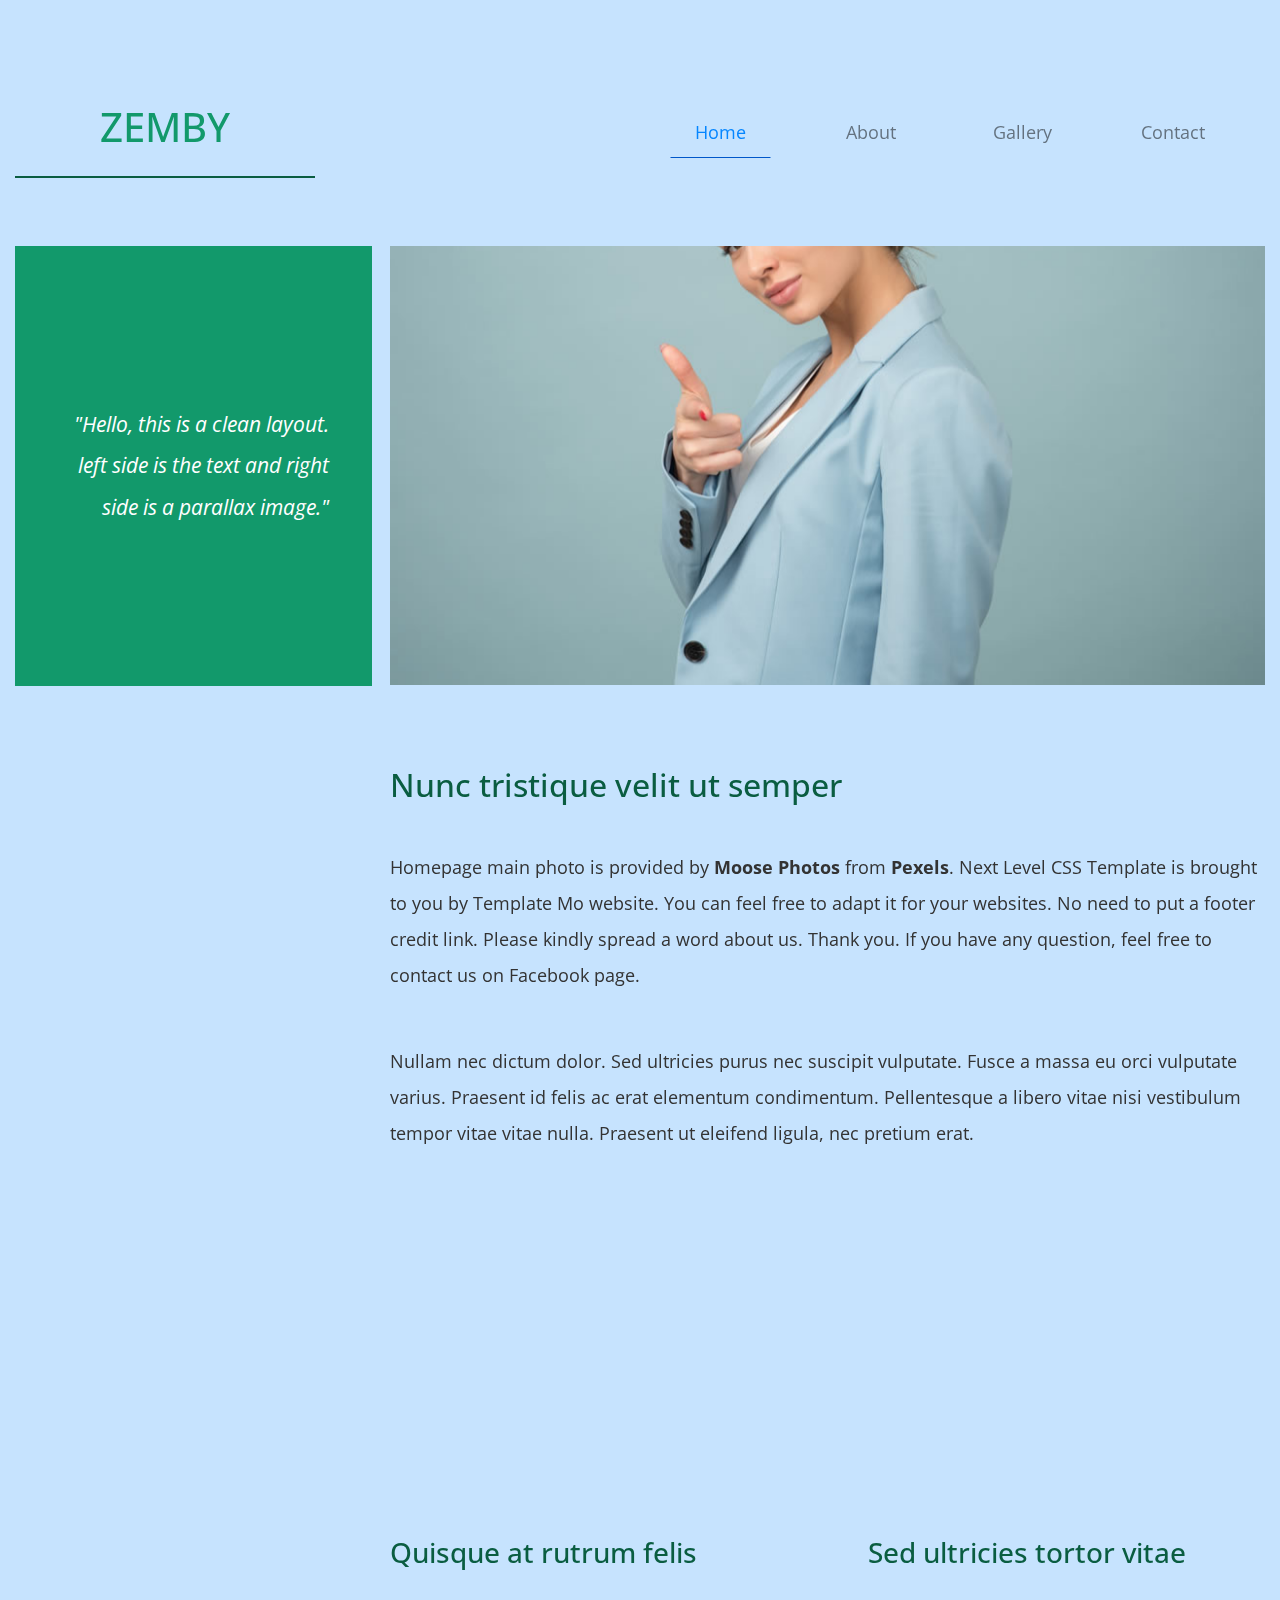
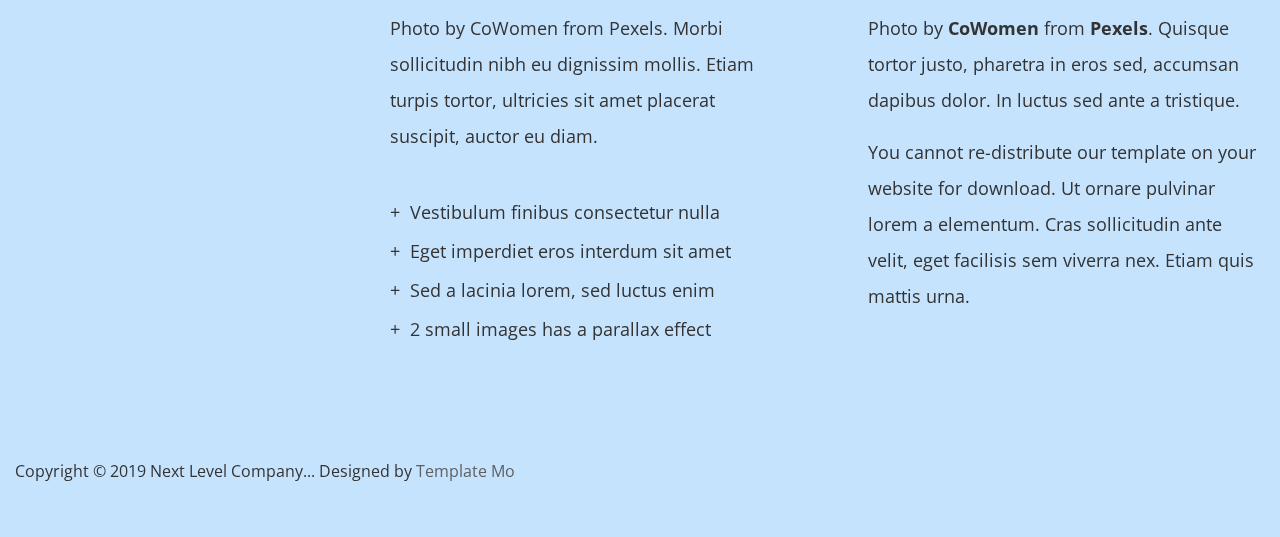
<file: index.html>
<!DOCTYPE html>
<html lang="en">
  <head>
    <meta charset="UTF-8" />
    <meta name="viewport" content="width=device-width, initial-scale=1.0" />
    <meta http-equiv="X-UA-Compatible" content="ie=edge" />
    <title>Next Level HTML CSS Template</title>
<!--
Next Level CSS Template
https://templatemo.com/tm-532-next-level
-->
    <link rel="stylesheet"  href="https://fonts.googleapis.com/css?family=Open+Sans:400,600" />
    <link rel="stylesheet" href="css/all.min.css" />
    <link rel="stylesheet" href="css/bootstrap.min.css" />
    <link rel="stylesheet" href="css/templatemo-style.css" />
    <link rel="stylesheet" href="css/mojecolory.css" />
  </head>
  <body>
    <div class="container-fluid">
      <div class="row tm-brand-row">
        <div class="col-lg-4 col-10">
          <div class="tm-brand-container">
            <div class="tm-brand-texts">
              <h1 class="text-uppercase tm-brand-name">zemby</h1>
            </div>
          </div>
        </div>
        <div class="col-lg-8 col-2 tm-nav-col">
          <div class="tm-nav">
            <nav class="navbar navbar-expand-lg navbar-light tm-navbar">
              <button
                class="navbar-toggler"
                type="button"
                data-toggle="collapse"
                data-target="#navbarNav"
                aria-controls="navbarNav"
                aria-expanded="false"
                aria-label="Toggle navigation">
                <span class="navbar-toggler-icon"></span>
              </button>
              <div class="collapse navbar-collapse" id="navbarNav">
                <ul class="navbar-nav ml-auto mr-0">
                  <li class="nav-item active">
                    <div class="tm-nav-link-highlight"></div>
                    <a class="nav-link" href="#"
                      >Home <span class="sr-only">(current)</span></a
                    >
                  </li>
                  <li class="nav-item">
                    <div class="tm-nav-link-highlight"></div>
                    <a class="nav-link" href="about.html">About</a>
                  </li>
                  <li class="nav-item">
                    <div class="tm-nav-link-highlight"></div>
                    <a class="nav-link" href="gallery.html">Gallery</a>
                  </li>
                  <li class="nav-item">
                    <div class="tm-nav-link-highlight"></div>
                    <a class="nav-link" href="contact.html">Contact</a>
                  </li>
                </ul>
              </div>
            </nav>
          </div>
        </div>
      </div>

      <div class="row tm-welcome-row">
        <div class="col-12 tm-page-cols-container">
          <div class="tm-page-col-left tm-welcome-box tm-bg-primary">
            <p class="tm-welcome-text">
              <em>"Hello, this is a clean layout. left side is the text and right
                side is a parallax image."</em>
            </p>
          </div>
          <div class="tm-page-col-right">
            <div
              class="tm-welcome-parallax"
              data-parallax="scroll"
              data-image-src="img/blue-contem-girl.jpg"
            ></div>
          </div>
        </div>
      </div>

      <section class="row tm-pt-4 tm-pb-6">
        <div class="col-12 tm-page-cols-container">
          <div class="tm-page-col-right">
            <h2 class="tm-text-secondary tm-mb-5">
              Nunc tristique velit ut semper
            </h2>
            <p class="tm-mb-6">
              Homepage main photo is provided by <strong>Moose Photos</strong> from <strong>Pexels</strong>. Next Level CSS Template is brought to you by Template Mo website. You can feel free to adapt it for your websites. No need to put a footer credit link. Please kindly spread a word about us. Thank you. If you have any question, feel free to contact us on Facebook page.
              
            </p>
            <p class="mb-0">
           	  Nullam nec dictum dolor. Sed ultricies purus nec suscipit vulputate. Fusce a massa eu orci
              vulputate varius. Praesent id felis ac erat elementum condimentum. Pellentesque a
              libero vitae nisi vestibulum tempor vitae vitae nulla. Praesent ut
              eleifend ligula, nec pretium erat.
            </p>
          </div>
        </div>
      </section>

      <div class="tm-page-col-right">
        <div class="row tm-pt-7 tm-pb-6">
          <div class="col-md-6 tm-home-section-2-left">
            <div
              class="img-fluid tm-mb-4 tm-small-parallax"
              data-parallax="scroll"
              data-image-src="img/image-1.jpg"></div>
            <div>
              <h3 class="tm-text-secondary tm-mb-4">
                Quisque at rutrum felis
              </h3>
              <p class="tm-mb-5">
                Photo by CoWomen from Pexels. Morbi sollicitudin nibh eu
                dignissim mollis. Etiam turpis tortor, ultricies sit amet
                placerat suscipit, auctor eu diam.
              </p>
              <ul class="tm-list-plus">
                <li>Vestibulum finibus consectetur nulla</li>
                <li>Eget imperdiet eros interdum sit amet</li>
                <li>Sed a lacinia lorem, sed luctus enim</li>
                <li>2 small images has a parallax effect</li>
              </ul>
            </div>
          </div>
          <div class="col-md-6 tm-home-section-2-right">
            <div
              class="img-fluid tm-mb-4 tm-small-parallax"
              data-parallax="scroll"
              data-image-src="img/image-2.jpg"></div>
            <div>
              <h3 class="tm-text-secondary tm-mb-4">
                Sed ultricies tortor vitae
              </h3>
              <p class="tm-section-2-text">
                Photo by <strong>CoWomen</strong> from <strong>Pexels</strong>. Quisque tortor justo, pharetra in
                eros sed, accumsan dapibus dolor. In luctus sed ante a
                tristique.
              </p>
              <p>
                You cannot re-distribute our template on your website for download. Ut ornare pulvinar lorem a elementum. Cras sollicitudin ante velit, eget facilisis sem viverra nex. Etiam quis mattis urna.
              </p>
            </div>
          </div>
        </div>
      </div>
      <!-- row -->

     
      <!-- Page footer -->
      <footer class="row tm-page-footer">
        <p class="col-12 tm-copyright-text mb-0">
          Copyright &copy; 2019 Next Level Company... Designed by
          <a href="https://fb.com/templatemo" rel="nofollow" class="tm-copyright-link">Template Mo</a>
        </p>
      </footer>
    </div>

    <script src="js/jquery.min.js"></script>
    <script src="js/parallax.min.js"></script>
    <script src="js/bootstrap.min.js"></script>
  </body>
</html>
</file>
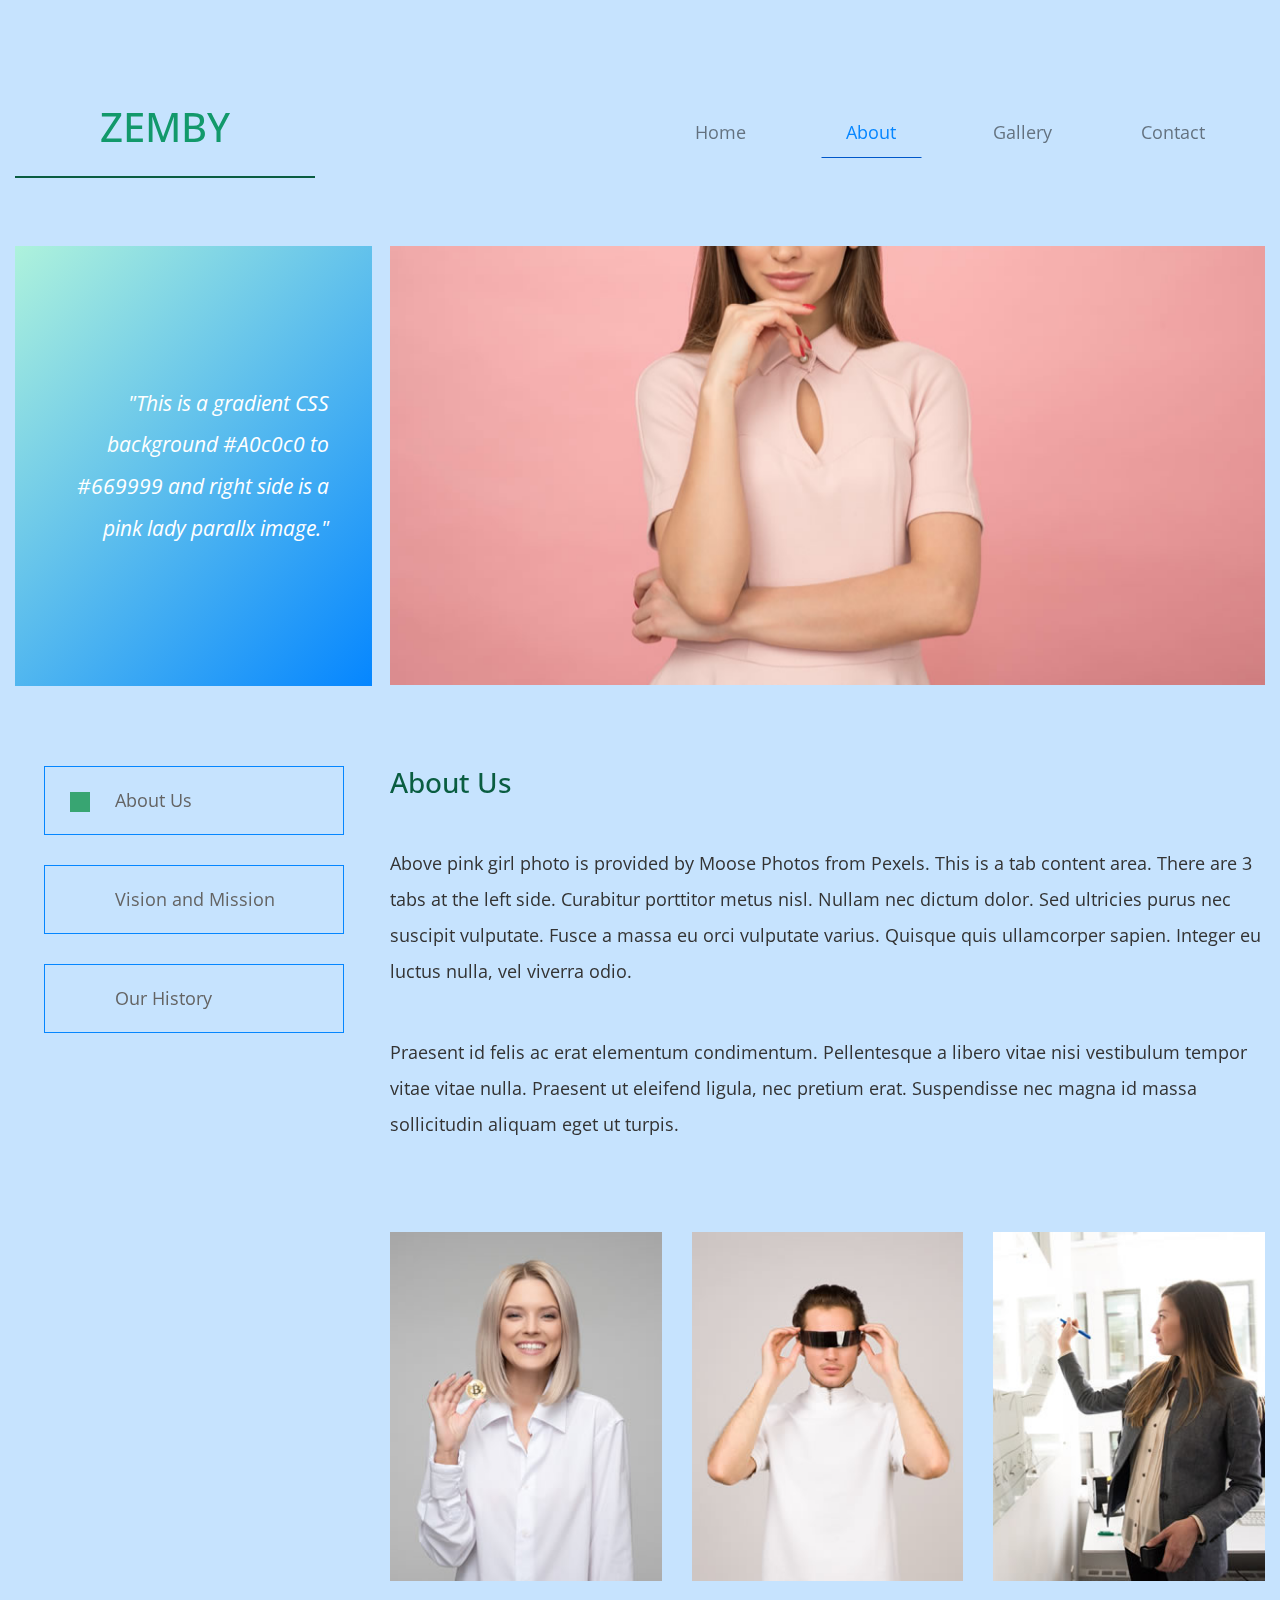
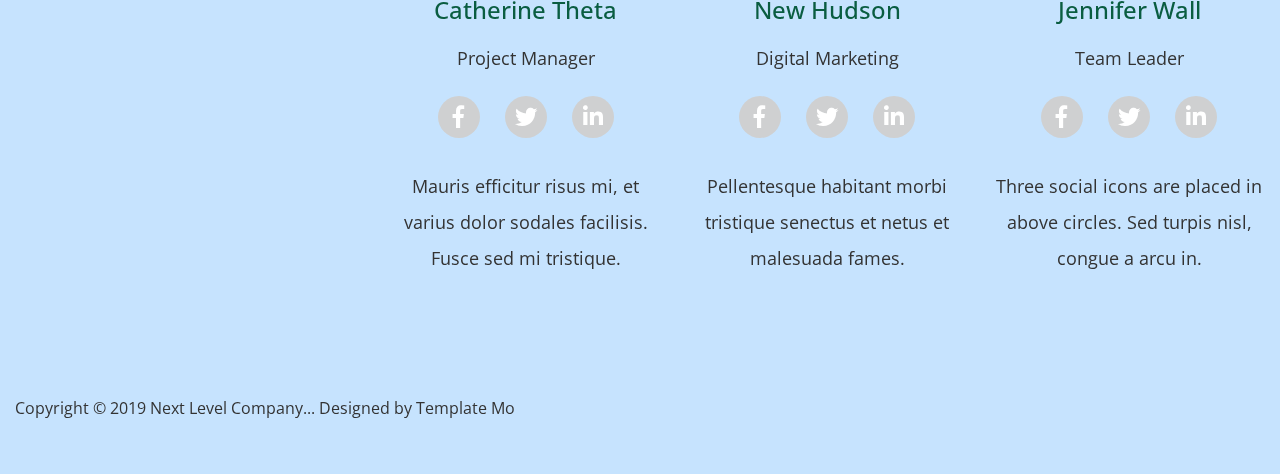
<file: about.html>
<!DOCTYPE html>
<html lang="en">
  <head>
    <meta charset="UTF-8" />
    <meta name="viewport" content="width=device-width, initial-scale=1.0" />
    <meta http-equiv="X-UA-Compatible" content="ie=edge" />
    <title>Next Level - About Page</title>
<!--
Next Level CSS Template
https://templatemo.com/tm-532-next-level
-->
    <link rel="stylesheet" href="https://fonts.googleapis.com/css?family=Open+Sans:400,600" />
    <link rel="stylesheet" href="css/all.min.css" />
    <link rel="stylesheet" href="css/bootstrap.min.css" />
    <link rel="stylesheet" href="css/templatemo-style.css" />
    <link rel="stylesheet" href="css/mojecolory.css" />
  </head>
  <body>
    <div class="container-fluid">
      <div class="row tm-brand-row">
        <div class="col-lg-4 col-10">
          <div class="tm-brand-container">
            <div class="tm-brand-texts">
              <h1 class="text-uppercase tm-brand-name">zemby</h1>
            </div>
          </div>
        </div>
        <div class="col-lg-8 col-2 tm-nav-col">
          <div class="tm-nav">
            <nav class="navbar navbar-expand-lg navbar-light tm-navbar">
              <button
                class="navbar-toggler"
                type="button"
                data-toggle="collapse"
                data-target="#navbarNav"
                aria-controls="navbarNav"
                aria-expanded="false"
                aria-label="Toggle navigation">
                <span class="navbar-toggler-icon"></span>
              </button>
              <div class="collapse navbar-collapse" id="navbarNav">
                <ul class="navbar-nav ml-auto mr-0">
                  <li class="nav-item">
                    <div class="tm-nav-link-highlight"></div>
                    <a class="nav-link" href="index.html">Home</a>
                  </li>
                  <li class="nav-item active">
                    <div class="tm-nav-link-highlight"></div>
                    <a class="nav-link" href="about.html">
                      About <span class="sr-only">(current)</span></a
                    >
                  </li>
                  <li class="nav-item">
                    <div class="tm-nav-link-highlight"></div>
                    <a class="nav-link" href="gallery.html">Gallery</a>
                  </li>
                  <li class="nav-item">
                    <div class="tm-nav-link-highlight"></div>
                    <a class="nav-link" href="contact.html">Contact</a>
                  </li>
                </ul>
              </div>
            </nav>
          </div>
        </div>
      </div>

      <div class="row tm-welcome-row">
        <div class="col-12 tm-page-cols-container">
          <div class="tm-page-col-left tm-welcome-box tm-bg-gradient">
            <p class="tm-welcome-text">
              <em
                >"This is a gradient CSS background #A0c0c0 to #669999 and right
                side is a pink lady parallx image."</em
              >
            </p>
          </div>
          <div class="tm-page-col-right">
            <div
              class="tm-welcome-parallax"
              data-parallax="scroll"
              data-image-src="img/pink-contem-girl.jpg"
            ></div>
          </div>
        </div>
      </div>

      <section class="row tm-pt-4 tm-pb-6">
        <div class="col-12 tm-tabs-container tm-page-cols-container">
          <div class="tm-page-col-left tm-tab-links">
            <ul class="tabs clearfix" data-tabgroup="first-tab-group">
              <li>
                <a href="#tab1" class="active">
                  <div class="tm-tab-icon"></div>
                  About Us
                </a>
              </li>
              <li>
                <a href="#tab2" class="">
                  <div class="tm-tab-icon"></div>
                  Vision and Mission
                </a>
              </li>
              <li>
                <a href="#tab3" class="">
                  <div class="tm-tab-icon"></div>
                  Our History
                </a>
              </li>
            </ul>
          </div>
          <div class="tm-page-col-right tm-tab-contents">
            <div id="first-tab-group" class="tabgroup">
              <div id="tab1">
                <div class="text-content">
                  <h3 class="tm-text-secondary tm-mb-5">
                    About Us
                  </h3>
                  <p class="tm-mb-5">
                    Above pink girl photo is provided by Moose Photos from
                    Pexels. This is a tab content area. There are 3 tabs at the
                    left side. Curabitur porttitor metus nisl. Nullam nec dictum
                    dolor. Sed ultricies purus nec suscipit vulputate. Fusce a
                    massa eu orci vulputate varius. Quisque quis ullamcorper
                    sapien. Integer eu luctus nulla, vel viverra odio.
                  </p>
                  <p class="tm-mb-5">
                    Praesent id felis ac erat elementum condimentum.
                    Pellentesque a libero vitae nisi vestibulum tempor vitae
                    vitae nulla. Praesent ut eleifend ligula, nec pretium erat.
                    Suspendisse nec magna id massa sollicitudin aliquam eget ut
                    turpis.
                  </p>
                </div>
                <div class="row tm-pt-5">
                  <div class="col-md-4 text-center">
                    <div class="tm-about-person mx-auto">
                      <img
                        src="img/bitcoin-girl.jpg"
                        alt="Image"
                        class="img-fluid tm-mb-1"
                      />
                      <h4 class="tm-text-secondary tm-mb-1">
                        Catherine Theta
                      </h4>
                      <p class="tm-mb-2">Project Manager</p>
                      <div class="tm-mb-3">
                        <a
                          href="https://facebook.com"
                          class="tm-about-social-link"
                        >
                          <i class="fab fa-facebook-f tm-about-social-icon"></i>
                        </a>
                        <a
                          href="https://twitter.com"
                          class="tm-about-social-link"
                        >
                          <i class="fab fa-twitter tm-about-social-icon"></i>
                        </a>
                        <a
                          href="https://linkedin.com"
                          class="tm-about-social-link"
                        >
                          <i
                            class="fab fa-linkedin-in tm-about-social-icon"
                          ></i>
                        </a>
                      </div>

                      <p>
                        Mauris efficitur risus mi, et varius dolor sodales
                        facilisis. Fusce sed mi tristique.
                      </p>
                    </div>
                  </div>

                  <div class="col-md-4 text-center">
                    <div class="tm-about-person mx-auto">
                      <img
                        src="img/ar-guy.jpg"
                        alt="Image"
                        class="img-fluid tm-mb-1"
                      />
                      <h4 class="tm-text-secondary tm-mb-1">New Hudson</h4>
                      <p class="tm-mb-2">Digital Marketing</p>
                      <div class="tm-mb-3">
                        <a
                          href="https://facebook.com"
                          class="tm-about-social-link"
                        >
                          <i class="fab fa-facebook-f tm-about-social-icon"></i>
                        </a>
                        <a
                          href="https://twitter.com"
                          class="tm-about-social-link"
                        >
                          <i class="fab fa-twitter tm-about-social-icon"></i>
                        </a>
                        <a
                          href="https://linkedin.com"
                          class="tm-about-social-link"
                        >
                          <i
                            class="fab fa-linkedin-in tm-about-social-icon"
                          ></i>
                        </a>
                      </div>
                      <p>
                        Pellentesque habitant morbi tristique senectus et netus
                        et malesuada fames.
                      </p>
                    </div>
                  </div>

                  <div class="col-md-4 text-center">
                    <div class="tm-about-person mx-auto">
                      <img
                        src="img/desk-girl.jpg"
                        alt="Image"
                        class="img-fluid tm-mb-1"
                      />
                      <h4 class="tm-text-secondary tm-mb-1">Jennifer Wall</h4>
                      <p class="tm-mb-2">Team Leader</p>
                      <div class="tm-mb-3">
                        <a
                          href="https://facebook.com"
                          class="tm-about-social-link"
                        >
                          <i class="fab fa-facebook-f tm-about-social-icon"></i>
                        </a>
                        <a
                          href="https://twitter.com"
                          class="tm-about-social-link"
                        >
                          <i class="fab fa-twitter tm-about-social-icon"></i>
                        </a>
                        <a
                          href="https://linkedin.com"
                          class="tm-about-social-link"
                        >
                          <i
                            class="fab fa-linkedin-in tm-about-social-icon"
                          ></i>
                        </a>
                      </div>
                      <p>
                        Three social icons are placed in above circles. Sed
                        turpis nisl, congue a arcu in.
                      </p>
                    </div>
                  </div>
                </div>
              </div>
              <div id="tab2">
                <div class="text-content">
                  <h3 class="tm-text-secondary tm-mb-5">Vision and Mission</h3>
                  <p class="tm-mb-5">
                    Nam consequat, leo vitae aliquet dignissim, leo est laoreet
                    nibh, nec dictum libero justo vitae dolor. Donec tristique
                    eros at nisi elementum efficitur. Proin ornare feugiat ex
                    placerat pellenteqsue. Nulla convallis est volutpat ex
                    ultrices facilisis.
                  </p>
                  <p class="tm-mb-5">
                    Etiam egestas metus vitae est interdum, in eleifend nunc
                    volutpat. Aliquam molestie ipsum quis suscipit lacinia.
                    Mauris turpis libero, iaculis non dictum ac, ornare a massa.
                    Duis id lorem purus. Fusce viverra ullamcorper metus.
                    Curabitur puvinar suscipit sapien ac blandit. Aliquam vel
                    pulvinar purus, sit amet luctus urna.
                  </p>
                </div>
                <div class="row tm-pt-5">
                  <div class="col-md-4 text-center">
                    <div class="tm-about-person mx-auto">
                      <img
                        src="img/bitcoin-girl.jpg"
                        alt="Image"
                        class="img-fluid tm-mb-1"
                      />
                      <h4 class="tm-text-secondary tm-mb-1">
                        Catherine Theta
                      </h4>
                      <p class="tm-mb-2">Project Manager</p>
                      <div class="tm-mb-3">
                        <a
                          href="https://facebook.com"
                          class="tm-about-social-link"
                        >
                          <i class="fab fa-facebook-f tm-about-social-icon"></i>
                        </a>
                        <a
                          href="https://twitter.com"
                          class="tm-about-social-link"
                        >
                          <i class="fab fa-twitter tm-about-social-icon"></i>
                        </a>
                        <a
                          href="https://linkedin.com"
                          class="tm-about-social-link"
                        >
                          <i
                            class="fab fa-linkedin-in tm-about-social-icon"
                          ></i>
                        </a>
                      </div>

                      <p>
                        Mauris efficitur risus mi, et varius dolor sodales
                        facilisis. Fusce sed mi tristique.
                      </p>
                    </div>
                  </div>

                  <div class="col-md-4 text-center">
                    <div class="tm-about-person mx-auto">
                      <img
                        src="img/ar-guy.jpg"
                        alt="Image"
                        class="img-fluid tm-mb-1"
                      />
                      <h4 class="tm-text-secondary tm-mb-1">New Hudson</h4>
                      <p class="tm-mb-2">Digital Marketing</p>
                      <div class="tm-mb-3">
                        <a
                          href="https://facebook.com"
                          class="tm-about-social-link"
                        >
                          <i class="fab fa-facebook-f tm-about-social-icon"></i>
                        </a>
                        <a
                          href="https://twitter.com"
                          class="tm-about-social-link"
                        >
                          <i class="fab fa-twitter tm-about-social-icon"></i>
                        </a>
                        <a
                          href="https://linkedin.com"
                          class="tm-about-social-link"
                        >
                          <i
                            class="fab fa-linkedin-in tm-about-social-icon"
                          ></i>
                        </a>
                      </div>
                      <p>
                        Pellentesque habitant morbi tristique senectus et netus
                        et malesuada fames.
                      </p>
                    </div>
                  </div>

                  <div class="col-md-4 text-center">
                    <div class="tm-about-person mx-auto">
                      <img
                        src="img/desk-girl.jpg"
                        alt="Image"
                        class="img-fluid tm-mb-1"
                      />
                      <h4 class="tm-text-secondary tm-mb-1">Jennifer Wall</h4>
                      <p class="tm-mb-2">Team Leader</p>
                      <div class="tm-mb-3">
                        <a
                          href="https://facebook.com"
                          class="tm-about-social-link"
                        >
                          <i class="fab fa-facebook-f tm-about-social-icon"></i>
                        </a>
                        <a
                          href="https://twitter.com"
                          class="tm-about-social-link"
                        >
                          <i class="fab fa-twitter tm-about-social-icon"></i>
                        </a>
                        <a
                          href="https://linkedin.com"
                          class="tm-about-social-link"
                        >
                          <i
                            class="fab fa-linkedin-in tm-about-social-icon"
                          ></i>
                        </a>
                      </div>
                      <p>
                        Three social icons are placed in above circles. Sed
                        turpis nisl, congue a arcu in.
                      </p>
                    </div>
                  </div>
                </div>
              </div>
              <div id="tab3">
                <div class="text-content">
                  <h3 class="tm-text-secondary tm-mb-5">Our History</h3>
                  <p class="tm-mb-5">
                    Mauris turpis libero, iaculis non dictum ac, ornare a massa.
                    Duis id lorem purus. Fusce viverra ullamcorper metus.
                    Curabitur puvinar suscipit sapien ac blandit. Aliquam vel
                    pulvinar purus, sit amet luctus urna. Nulla convallis est
                    volutpat ex ultrices facilisis.
                  </p>
                  <p class="tm-mb-5">
                    Etiam egestas metus vitae est interdum, in eleifend nunc
                    volutpat. Aliquam molestie ipsum quis suscipit lacinia. Nam
                    consequat, leo vitae aliquet dignissim, leo est laoreet
                    nibh, nec dictum libero justo vitae dolor. Donec tristique
                    eros at nisi elementum efficitur. Proin ornare feugiat ex
                    placerat pellenteqsue.
                  </p>
                </div>
                <div class="row tm-pt-5">
                  <div class="col-md-4 text-center">
                    <div class="tm-about-person mx-auto">
                      <img
                        src="img/bitcoin-girl.jpg"
                        alt="Image"
                        class="img-fluid tm-mb-1"
                      />
                      <h4 class="tm-text-secondary tm-mb-1">
                        Catherine Theta
                      </h4>
                      <p class="tm-mb-2">Project Manager</p>
                      <div class="tm-mb-3">
                        <a
                          href="https://facebook.com"
                          class="tm-about-social-link"
                        >
                          <i class="fab fa-facebook-f tm-about-social-icon"></i>
                        </a>
                        <a
                          href="https://twitter.com"
                          class="tm-about-social-link"
                        >
                          <i class="fab fa-twitter tm-about-social-icon"></i>
                        </a>
                        <a
                          href="https://linkedin.com"
                          class="tm-about-social-link"
                        >
                          <i
                            class="fab fa-linkedin-in tm-about-social-icon"
                          ></i>
                        </a>
                      </div>

                      <p>
                        Mauris efficitur risus mi, et varius dolor sodales
                        facilisis. Fusce sed mi tristique.
                      </p>
                    </div>
                  </div>

                  <div class="col-md-4 text-center">
                    <div class="tm-about-person mx-auto">
                      <img
                        src="img/ar-guy.jpg"
                        alt="Image"
                        class="img-fluid tm-mb-1"
                      />
                      <h4 class="tm-text-secondary tm-mb-1">New Hudson</h4>
                      <p class="tm-mb-2">Digital Marketing</p>
                      <div class="tm-mb-3">
                        <a
                          href="https://facebook.com"
                          class="tm-about-social-link"
                        >
                          <i class="fab fa-facebook-f tm-about-social-icon"></i>
                        </a>
                        <a
                          href="https://twitter.com"
                          class="tm-about-social-link"
                        >
                          <i class="fab fa-twitter tm-about-social-icon"></i>
                        </a>
                        <a
                          href="https://linkedin.com"
                          class="tm-about-social-link"
                        >
                          <i
                            class="fab fa-linkedin-in tm-about-social-icon"
                          ></i>
                        </a>
                      </div>
                      <p>
                        Pellentesque habitant morbi tristique senectus et netus
                        et malesuada fames.
                      </p>
                    </div>
                  </div>

                  <div class="col-md-4 text-center">
                    <div class="tm-about-person mx-auto">
                      <img
                        src="img/desk-girl.jpg"
                        alt="Image"
                        class="img-fluid tm-mb-1"
                      />
                      <h4 class="tm-text-secondary tm-mb-1">Jennifer Wall</h4>
                      <p class="tm-mb-2">Team Leader</p>
                      <div class="tm-mb-3">
                        <a
                          href="https://facebook.com"
                          class="tm-about-social-link"
                        >
                          <i class="fab fa-facebook-f tm-about-social-icon"></i>
                        </a>
                        <a
                          href="https://twitter.com"
                          class="tm-about-social-link"
                        >
                          <i class="fab fa-twitter tm-about-social-icon"></i>
                        </a>
                        <a
                          href="https://linkedin.com"
                          class="tm-about-social-link"
                        >
                          <i
                            class="fab fa-linkedin-in tm-about-social-icon"
                          ></i>
                        </a>
                      </div>
                      <p>
                        Three social icons are placed in above circles. Sed
                        turpis nisl, congue a arcu in.
                      </p>
                    </div>
                  </div>
                </div>
              </div>
            </div>
          </div>
        </div>
      </section>
      <!-- Page footer -->
      <footer class="row tm-page-footer">
        <p class="col-12 tm-copyright-text mb-0">
          Copyright &copy; 2019 Next Level Company... Designed by Template Mo
        </p>
      </footer>
    </div>

    <script src="js/jquery.min.js"></script>
    <script src="js/parallax.min.js"></script>
    <script src="js/bootstrap.min.js"></script>
    <script>
      $(function() {
        // Tabs
        $(".tabgroup > div").hide();
        $(".tabgroup > div:first-of-type").show();
        $(".tabs a").click(function(e) {
          e.preventDefault();
          var $this = $(this),
            tabgroup = "#" + $this.parents(".tabs").data("tabgroup"),
            others = $this
              .closest("li")
              .siblings()
              .children("a"),
            target = $this.attr("href");
          others.removeClass("active");
          $this.addClass("active");
          $(tabgroup)
            .children("div")
            .hide();
          $(target).show();

          // Scroll to tab content (for mobile)
          if ($(window).width() < 992) {
            $("html, body").animate(
              {
                scrollTop: $("#first-tab-group").offset().top
              },
              200
            );
          }
        });
      });
    </script>
  </body>
</html>
</file>
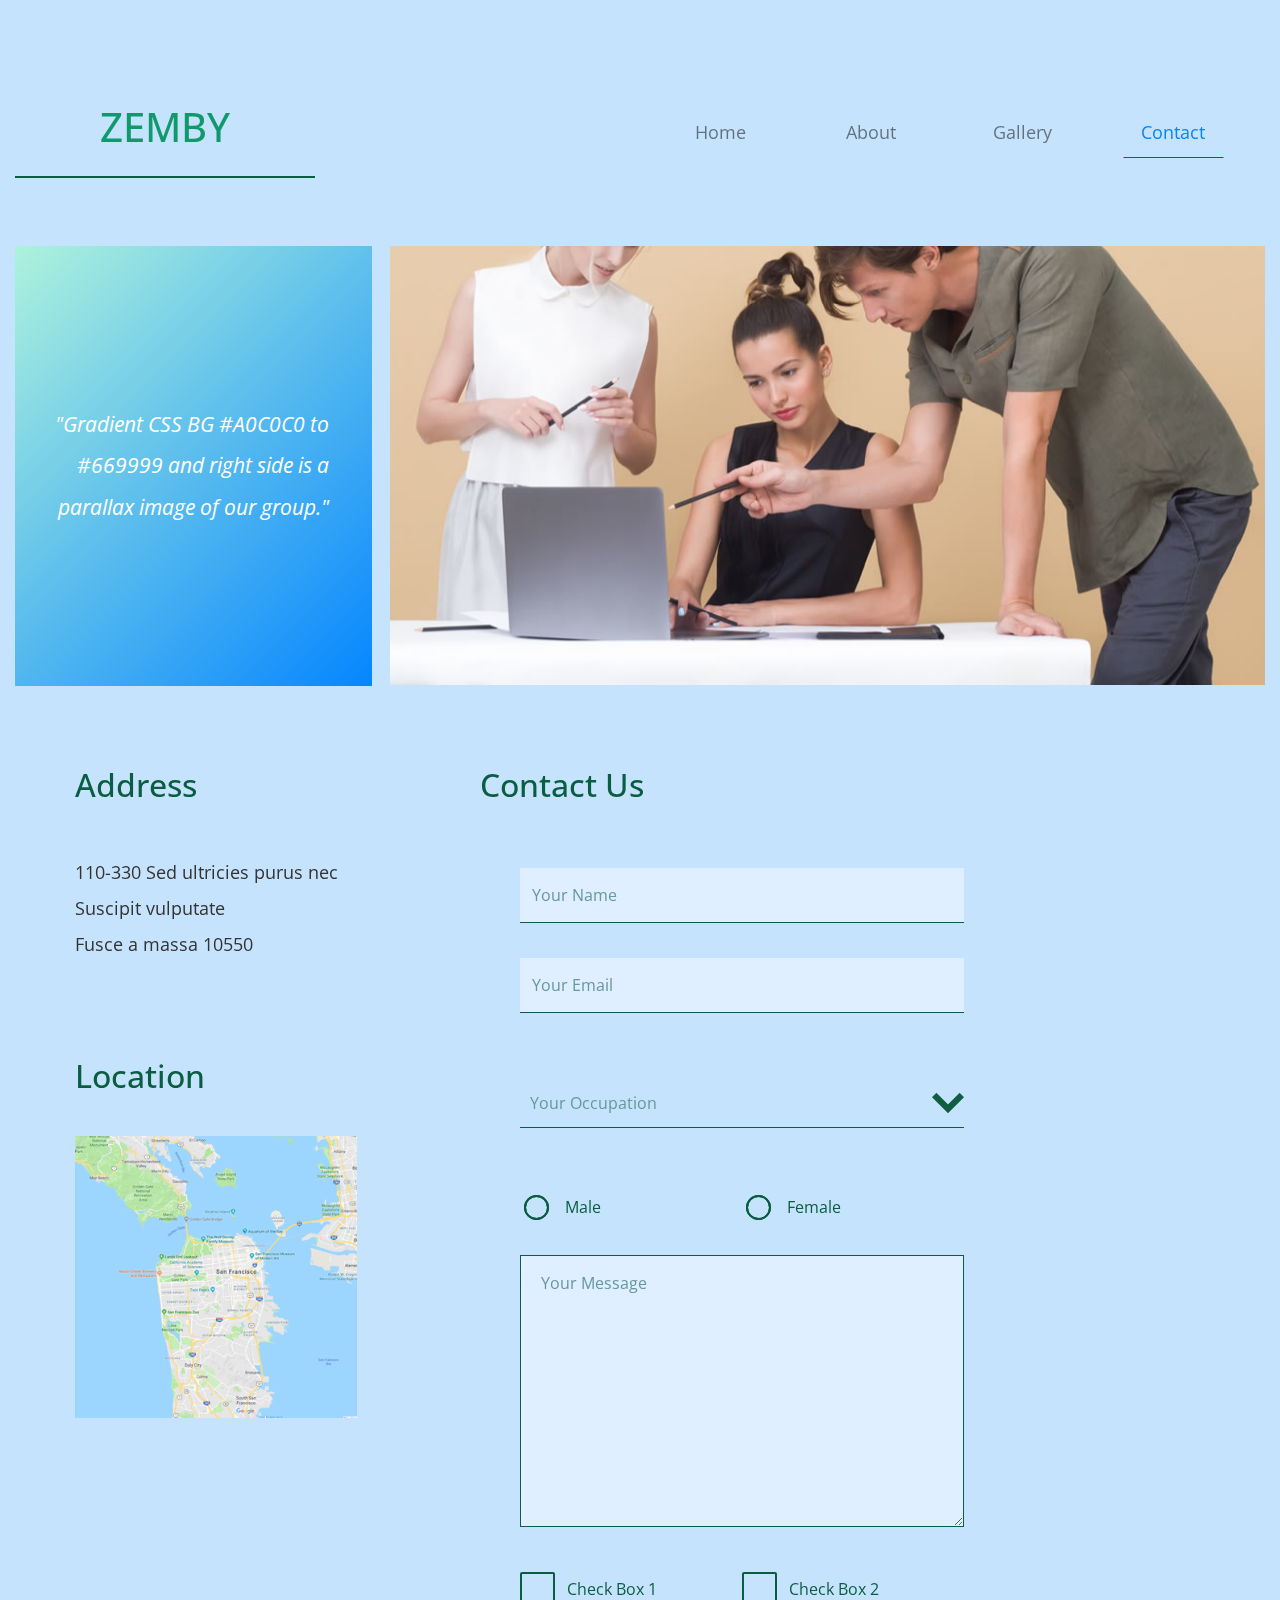
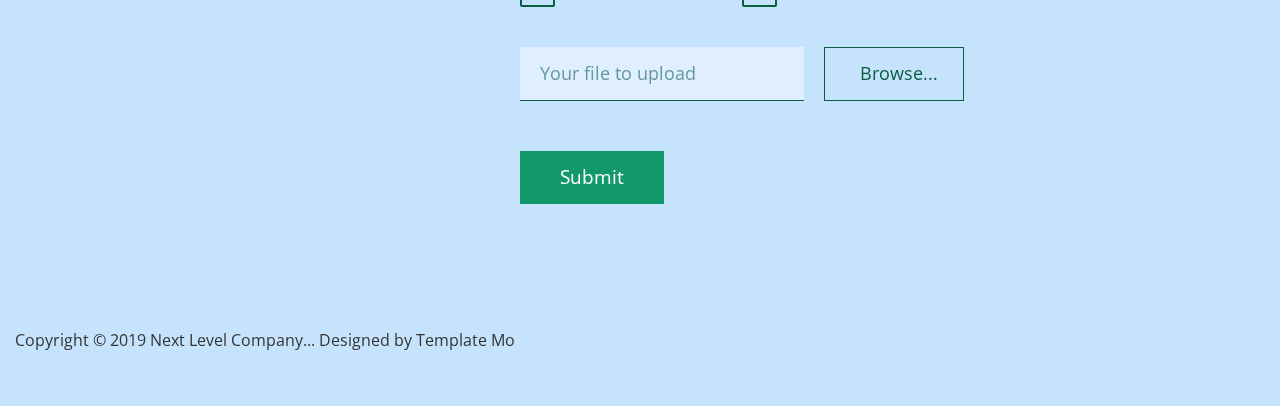
<file: contact.html>
<!DOCTYPE html>
<html lang="en">
  <head>
    <meta charset="UTF-8" />
    <meta name="viewport" content="width=device-width, initial-scale=1.0" />
    <meta http-equiv="X-UA-Compatible" content="ie=edge" />
    <title>Next Level - Contact</title>
<!--
Next Level CSS Template
https://templatemo.com/tm-532-next-level
-->
    <link rel="stylesheet" href="https://fonts.googleapis.com/css?family=Open+Sans:400,600" />
    <link rel="stylesheet" href="css/all.min.css" />
    <link rel="stylesheet" href="css/bootstrap.min.css" />
    <link rel="stylesheet" href="css/templatemo-style.css" />
    <link rel="stylesheet" href="css/mojecolory.css" />
  </head>
  <body>
    <div class="container-fluid">
      <div class="row tm-brand-row">
        <div class="col-lg-4 col-10">
          <div class="tm-brand-container">
            <div class="tm-brand-texts">
              <h1 class="text-uppercase tm-brand-name">zemby</h1>
            </div>
          </div>
        </div>
        <div class="col-lg-8 col-2 tm-nav-col">
          <div class="tm-nav">
            <nav class="navbar navbar-expand-lg navbar-light tm-navbar">
              <button
                class="navbar-toggler"
                type="button"
                data-toggle="collapse"
                data-target="#navbarNav"
                aria-controls="navbarNav"
                aria-expanded="false"
                aria-label="Toggle navigation">
                <span class="navbar-toggler-icon"></span>
              </button>
              <div class="collapse navbar-collapse" id="navbarNav">
                <ul class="navbar-nav ml-auto mr-0">
                  <li class="nav-item">
                    <div class="tm-nav-link-highlight"></div>
                    <a class="nav-link" href="index.html">Home</a>
                  </li>
                  <li class="nav-item">
                    <div class="tm-nav-link-highlight"></div>
                    <a class="nav-link" href="about.html"> About</a>
                  </li>
                  <li class="nav-item">
                    <div class="tm-nav-link-highlight"></div>
                    <a class="nav-link" href="gallery.html">Gallery</a>
                  </li>
                  <li class="nav-item active">
                    <div class="tm-nav-link-highlight"></div>
                    <a class="nav-link" href="contact.html">Contact <span class="sr-only">(current)</span></a>
                  </li>
                </ul>
              </div>
            </nav>
          </div>
        </div>
      </div>

      <div class="row tm-welcome-row">
        <div class="col-12 tm-page-cols-container">
          <div class="tm-page-col-left tm-welcome-box tm-bg-gradient">
            <p class="tm-welcome-text">
              <em
                >"Gradient CSS BG #A0C0C0 to #669999 and right side is a
                parallax image of our group."</em
              >
            </p>
          </div>
          <div class="tm-page-col-right">
            <div
              class="tm-welcome-parallax"
              data-parallax="scroll"
              data-image-src="img/contact-us.jpg"
            ></div>
          </div>
        </div>
      </div>

      <section class="row tm-pt-4 tm-mb-3">
        <div class="col-12 tm-page-cols-container">
          <div class="tm-page-col-left">
            <div class="tm-contact-container tm-mb-6">
              <div class="tm-address-container">
                <h2 class="tm-text-secondary tm-mb-6">Address</h2>
                <address>
                  <p>
                    110-330 Sed ultricies purus nec<br />
                    Suscipit vulputate<br />
                    Fusce a massa 10550
                  </p>
                </address>
              </div>

              <div class="tm-location-container">
                <h2 class="tm-text-secondary tm-mb-4">Location</h2>
                <a href="#"><img src="img/map.png" alt="Map image" class="img-fluid" /></a>
              </div>
            </div>
          </div>
          <div class="tm-page-col-right tm-form-container">
            <h2 class="tm-text-secondary mb-4">Contact Us</h2>
            <form
              action="contact.html"
              method="POST"
              id="tm_contact_form"
              enctype="multipart/form-data">
              <div class="form-group">
                <input
                  type="text"
                  id="contact_name"
                  name="contact_name"
                  class="form-control rounded-0 border-top-0 border-right-0 border-left-0"
                  placeholder="Your Name"
                  required="" />
              </div>
              <div class="form-group-2">
                <input
                  type="email"
                  id="contact_email"
                  name="contact_email"
                  class="form-control rounded-0 border-top-0 border-right-0 border-left-0"
                  placeholder="Your Email"
                  required="" />
              </div>
              <div class="form-group-2 input-field">
                <select class="tm-select" name="occupation" id="occupation">
                  <option value="select">Your Occupation</option>
                  <option value="CE">Chief Executive</option>
                  <option value="SA">Software Architect</option>
                  <option value="PM">Project Manager</option>
                  <option value="WD">Web Developer</option>
                </select>
              </div>
              <div class="form-group tm-choices-container tm-text-secondary">
                <label class="tm-w-50">
                  <input
                    type="radio"
                    class="with-gap"
                    name="gender"
                    value="male" />
                  <span>Male</span>
                </label>

                <label class="tm-w-50">
                  <input
                    type="radio"
                    class="with-gap"
                    name="gender"
                    value="female" />
                  <span>Female</span>
                </label>
              </div>

              <div class="tm-mb-5">
                <textarea
                  rows="10"
                  id="contact_message"
                  name="contact_message"
                  class="form-control rounded-0"
                  placeholder="Your Message"
                  required=""></textarea>
              </div>

              <div class="tm-mb-4 tm-choices-container tm-text-secondary">
                <label class="tm-w-50">
                  <input
                    type="checkbox"
                    name="ckb[]"
                    class="filled-in"
                    value="1" />
                  <span>Check Box 1</span>
                </label>
                <label class="tm-w-50">
                  <input
                    type="checkbox"
                    name="ckb[]"
                    class="filled-in"
                    value="2" />
                  <span>Check Box 2</span>
                </label>
              </div>
              <div class="tm-mb-6 file-upload-container">
                <input
                  id="file_name_label"
                  type="text"
                  class="border-top-0 border-right-0 border-left-0"
                  placeholder="Your file to upload"
                  disabled />
                <label class="btn btn-outline btn-file">
                  Browse...
                  <input
                    type="file"
                    name="file_to_upload"
                    style="display: none;" />
                </label>
              </div>

              <div class="">
                <button
                  type="submit"
                  class="btn btn-secondary tm-btn-submit rounded-0">
                  Submit
                </button>
              </div>
            </form>
          </div>
        </div>
      </section>
      <!-- Page footer -->
      <footer class="row tm-page-footer">
        <p class="col-12 tm-copyright-text mb-0">
          Copyright &copy; 2019 Next Level Company... Designed by Template Mo
        </p>
      </footer>
    </div>

    <script src="js/jquery.min.js"></script>
    <script src="js/parallax.min.js"></script>
    <script src="js/bootstrap.min.js"></script>
    <script>
      $(document).on("change", ":file", function() {
        var input = $(this),
          numFiles = input.get(0).files ? input.get(0).files.length : 1,
          label = input
            .val()
            .replace(/\\/g, "/")
            .replace(/.*\//, "");
        input.trigger("fileselect", [numFiles, label]);
      });

      $(document).ready(function() {
        $(":file").on("fileselect", function(event, numFiles, label) {
          $("#file_name_label").attr("placeholder", label);
        });
      });
    </script>
  </body>
</html>
</file>
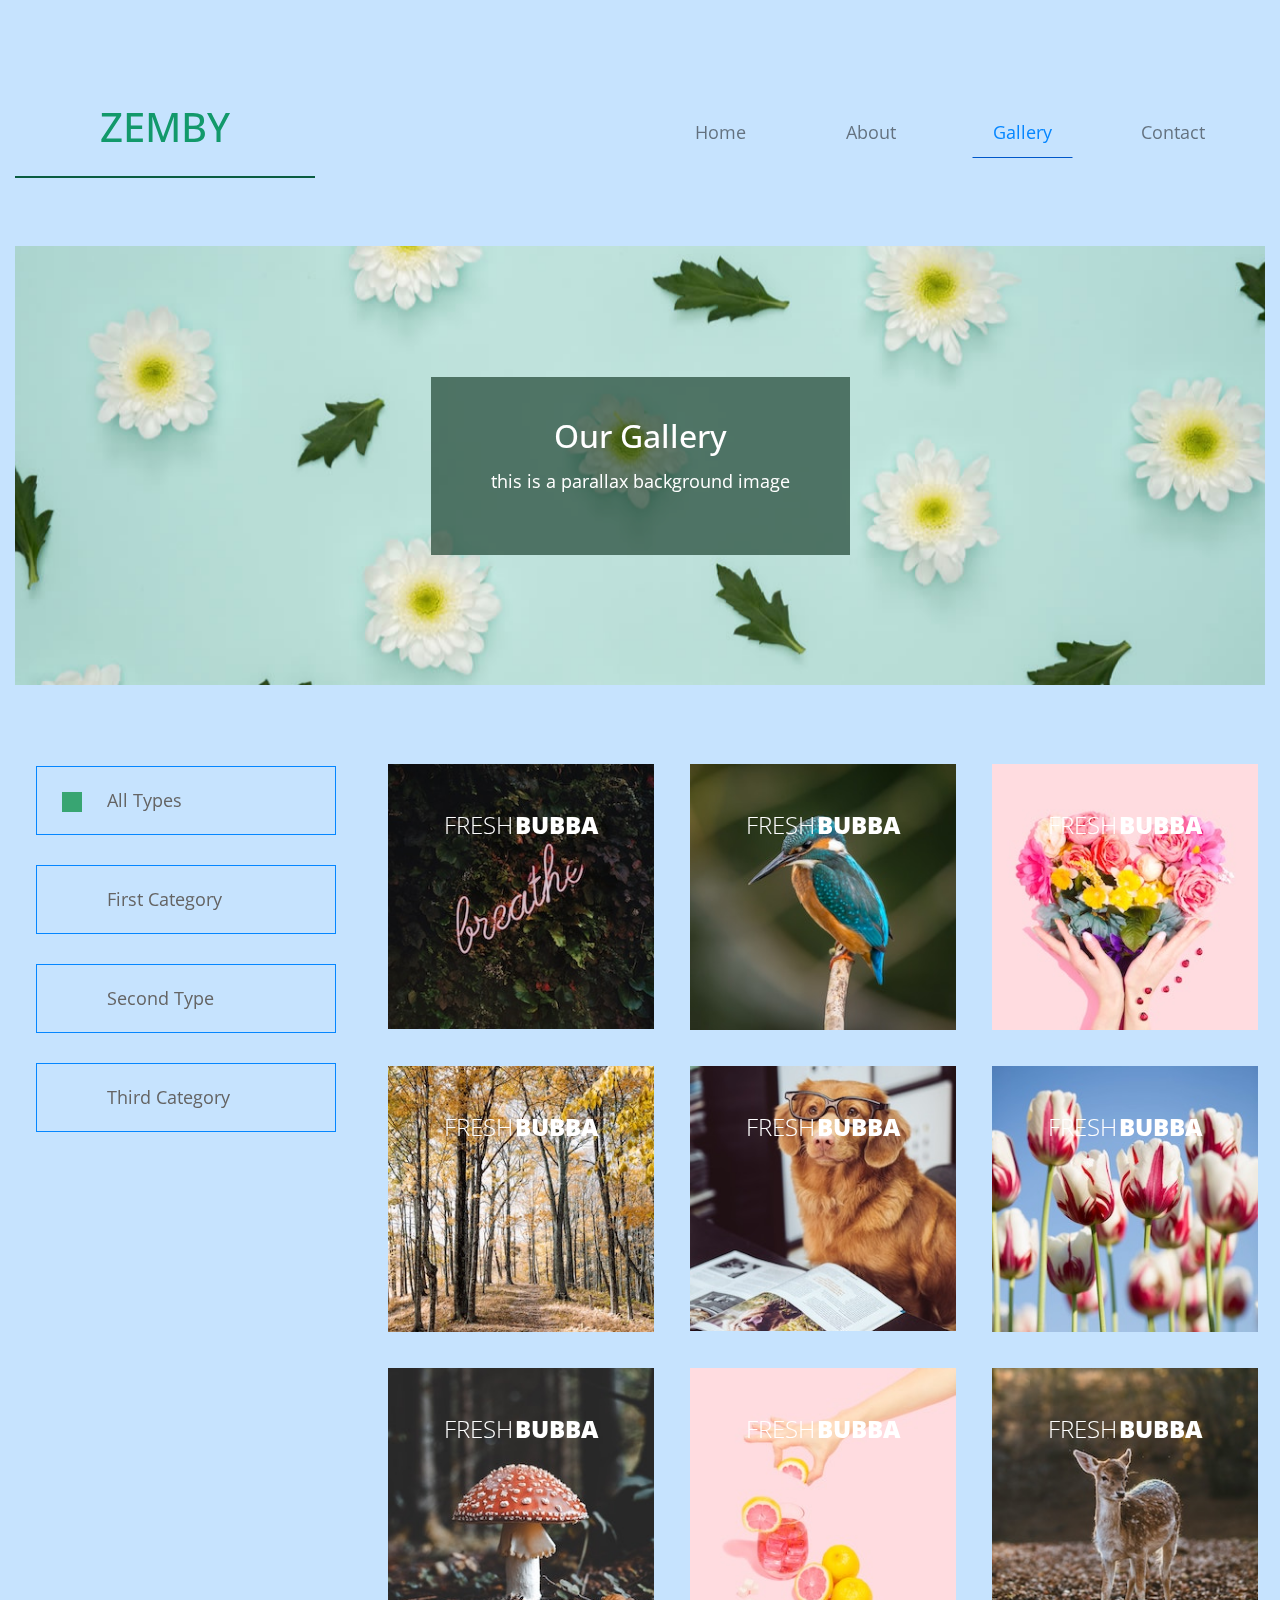
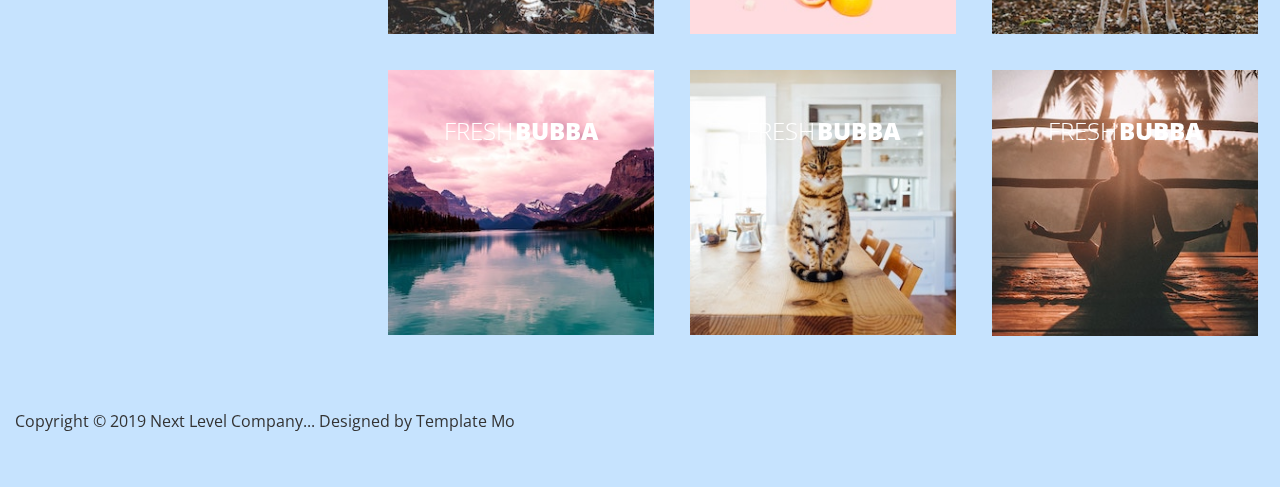
<file: gallery.html>
<!DOCTYPE html>
<html lang="en">
  <head>
    <meta charset="UTF-8" />
    <meta name="viewport" content="width=device-width, initial-scale=1.0" />
    <meta http-equiv="X-UA-Compatible" content="ie=edge" />
    <title>Next Level - Gallery</title>
<!--
Next Level CSS Template
https://templatemo.com/tm-532-next-level
-->
    <link rel="stylesheet" href="https://fonts.googleapis.com/css?family=Open+Sans:400,600" />
    <link rel="stylesheet" href="css/all.min.css" />
    <link rel="stylesheet" href="css/bootstrap.min.css" />
    <link rel="stylesheet" href="css/templatemo-style.css" />
    <link rel="stylesheet" href="css/mojecolory.css" />
  </head>
  <body>
    <div class="container-fluid">
      <div class="row tm-brand-row">
        <div class="col-lg-4 col-10">
          <div class="tm-brand-container">
            <div class="tm-brand-texts">
              <h1 class="text-uppercase tm-brand-name">zemby</h1>
            </div>
          </div>
        </div>
        <div class="col-lg-8 col-2 tm-nav-col">
          <div class="tm-nav">
            <nav class="navbar navbar-expand-lg navbar-light tm-navbar">
              <button
                class="navbar-toggler"
                type="button"
                data-toggle="collapse"
                data-target="#navbarNav"
                aria-controls="navbarNav"
                aria-expanded="false"
                aria-label="Toggle navigation">
                <span class="navbar-toggler-icon"></span>
              </button>
              <div class="collapse navbar-collapse" id="navbarNav">
                <ul class="navbar-nav ml-auto mr-0">
                  <li class="nav-item">
                    <div class="tm-nav-link-highlight"></div>
                    <a class="nav-link" href="index.html">Home</a>
                  </li>
                  <li class="nav-item">
                    <div class="tm-nav-link-highlight"></div>
                    <a class="nav-link" href="about.html"> About</a>
                  </li>
                  <li class="nav-item active">
                    <div class="tm-nav-link-highlight"></div>
                    <a class="nav-link" href="gallery.html">
                      Gallery <span class="sr-only">(current)</span>
                    </a>
                  </li>
                  <li class="nav-item">
                    <div class="tm-nav-link-highlight"></div>
                    <a class="nav-link" href="contact.html">Contact</a>
                  </li>
                </ul>
              </div>
            </nav>
          </div>
        </div>
      </div>

      <div class="row tm-welcome-row">
        <div class="col-12">
          <div
            class="tm-welcome-parallax tm-center-child"
            data-parallax="scroll"
            data-image-src="img/blooming-bg.jpg"
          >
            <div class="tm-bg-black-transparent tm-parallax-overlay">
              <h2>Our Gallery</h2>
              <p>this is a parallax background image</p>
            </div>
          </div>
        </div>
      </div>

      <section class="row tm-pt-4">
        <div class="col-12 tm-page-cols-container">
          <div class="tm-page-col-left">
            <ul class="tabs clearfix filters-button-group">
              <li>
                <a href="#" class="active" data-filter="*">
                  <div class="tm-tab-icon"></div>
                  All Types
                </a>
              </li>
              <li>
                <a href="#" class="" data-filter=".category-1">
                  <div class="tm-tab-icon"></div>
                  First Category
                </a>
              </li>
              <li>
                <a href="#" class="" data-filter=".category-2">
                  <div class="tm-tab-icon"></div>
                  Second Type
                </a>
              </li>
              <li>
                <a href="#" class="" data-filter=".category-3">
                  <div class="tm-tab-icon"></div>
                  Third Category
                </a>
              </li>
            </ul>
          </div>
          <div class="tm-page-col-right">
            <div class="tm-gallery" id="tmGallery">
              <div class="tm-gallery-item category-1">
                <figure class="effect-bubba">
                  <img
                    src="img/gallery/gallery-item-01.jpg"
                    alt="Gallery item"
                    class="img-fluid"
                  />
                  <figcaption>
                    <h2>Fresh <span>Bubba</span></h2>
                    <p>Bubba likes to appear out of thin air.</p>
                    <a href="#">View more</a>
                  </figcaption>
                </figure>
              </div>
              <div class="tm-gallery-item category-2">
                <figure class="effect-bubba">
                  <img
                    src="img/gallery/gallery-item-02.jpg"
                    alt="Gallery item"
                    class="img-fluid"
                  />
                  <figcaption>
                    <h2>Fresh <span>Bubba</span></h2>
                    <p>Bubba likes to appear out of thin air.</p>
                    <a href="#">View more</a>
                  </figcaption>
                </figure>
              </div>
              <div class="tm-gallery-item category-1">
                <figure class="effect-bubba">
                  <img
                    src="img/gallery/gallery-item-03.jpg"
                    alt="Gallery item"
                    class="img-fluid"
                  />
                  <figcaption>
                    <h2>Fresh <span>Bubba</span></h2>
                    <p>Bubba likes to appear out of thin air.</p>
                    <a href="#">View more</a>
                  </figcaption>
                </figure>
              </div>
              <div class="tm-gallery-item category-3">
                <figure class="effect-bubba">
                  <img
                    src="img/gallery/gallery-item-04.jpg"
                    alt="Gallery item"
                    class="img-fluid"
                  />
                  <figcaption>
                    <h2>Fresh <span>Bubba</span></h2>
                    <p>Bubba likes to appear out of thin air.</p>
                    <a href="#">View more</a>
                  </figcaption>
                </figure>
              </div>
              <div class="tm-gallery-item category-2">
                <figure class="effect-bubba">
                  <img
                    src="img/gallery/gallery-item-05.jpg"
                    alt="Gallery item"
                    class="img-fluid"
                  />
                  <figcaption>
                    <h2>Fresh <span>Bubba</span></h2>
                    <p>Bubba likes to appear out of thin air.</p>
                    <a href="#">View more</a>
                  </figcaption>
                </figure>
              </div>
              <div class="tm-gallery-item category-3">
                <figure class="effect-bubba">
                  <img
                    src="img/gallery/gallery-item-06.jpg"
                    alt="Gallery item"
                    class="img-fluid"
                  />
                  <figcaption>
                    <h2>Fresh <span>Bubba</span></h2>
                    <p>Bubba likes to appear out of thin air.</p>
                    <a href="#">View more</a>
                  </figcaption>
                </figure>
              </div>
              <div class="tm-gallery-item category-3">
                <figure class="effect-bubba">
                  <img
                    src="img/gallery/gallery-item-07.jpg"
                    alt="Gallery item"
                    class="img-fluid"
                  />
                  <figcaption>
                    <h2>Fresh <span>Bubba</span></h2>
                    <p>Bubba likes to appear out of thin air.</p>
                    <a href="#">View more</a>
                  </figcaption>
                </figure>
              </div>
              <div class="tm-gallery-item category-1">
                <figure class="effect-bubba">
                  <img
                    src="img/gallery/gallery-item-08.jpg"
                    alt="Gallery item"
                    class="img-fluid"
                  />
                  <figcaption>
                    <h2>Fresh <span>Bubba</span></h2>
                    <p>Bubba likes to appear out of thin air.</p>
                    <a href="#">View more</a>
                  </figcaption>
                </figure>
              </div>
              <div class="tm-gallery-item category-2">
                <figure class="effect-bubba">
                  <img
                    src="img/gallery/gallery-item-09.jpg"
                    alt="Gallery item"
                    class="img-fluid"
                  />
                  <figcaption>
                    <h2>Fresh <span>Bubba</span></h2>
                    <p>Bubba likes to appear out of thin air.</p>
                    <a href="#">View more</a>
                  </figcaption>
                </figure>
              </div>
              <div class="tm-gallery-item category-3">
                <figure class="effect-bubba">
                  <img
                    src="img/gallery/gallery-item-10.jpg"
                    alt="Gallery item"
                    class="img-fluid"
                  />
                  <figcaption>
                    <h2>Fresh <span>Bubba</span></h2>
                    <p>Bubba likes to appear out of thin air.</p>
                    <a href="#">View more</a>
                  </figcaption>
                </figure>
              </div>
              <div class="tm-gallery-item category-2">
                <figure class="effect-bubba">
                  <img
                    src="img/gallery/gallery-item-11.jpg"
                    alt="Gallery item"
                    class="img-fluid"
                  />
                  <figcaption>
                    <h2>Fresh <span>Bubba</span></h2>
                    <p>Bubba likes to appear out of thin air.</p>
                    <a href="#">View more</a>
                  </figcaption>
                </figure>
              </div>
              <div class="tm-gallery-item category-1">
                <figure class="effect-bubba">
                  <img
                    src="img/gallery/gallery-item-12.jpg"
                    alt="Gallery item"
                    class="img-fluid"
                  />
                  <figcaption>
                    <h2>Fresh <span>Bubba</span></h2>
                    <p>Bubba likes to appear out of thin air.</p>
                    <a href="#">View more</a>
                  </figcaption>
                </figure>
              </div>
            </div>
          </div>
        </div>
      </section>
      <!-- Page footer -->
      <footer class="row tm-page-footer">
        <p class="col-12 tm-copyright-text mb-0">
          Copyright &copy; 2019 Next Level Company... 
          
          Designed by Template Mo
        </p>
      </footer>
    </div>

    <script src="js/jquery.min.js"></script>
    <script src="js/parallax.min.js"></script>
    <script src="js/imagesloaded.pkgd.min.js"></script>
    <script src="js/isotope.pkgd.min.js"></script>
    <script src="js/bootstrap.min.js"></script>
    <script>
      $(function() {
        /* Isotope Gallery */

        // init isotope
        var $gallery = $(".tm-gallery").isotope({
          itemSelector: ".tm-gallery-item",
          layoutMode: "fitRows"
        });
        // layout Isotope after each image loads
        $gallery.imagesLoaded().progress(function() {
          $gallery.isotope("layout");
        });

        $(".filters-button-group").on("click", "a", function() {
          var filterValue = $(this).attr("data-filter");
          $gallery.isotope({ filter: filterValue });
          console.log("Filter value: " + filterValue);
        });

        /* Tabs */
        $(".tabgroup > div").hide();
        $(".tabgroup > div:first-of-type").show();
        $(".tabs a").click(function(e) {
          e.preventDefault();
          var $this = $(this),
            tabgroup = "#" + $this.parents(".tabs").data("tabgroup"),
            others = $this
              .closest("li")
              .siblings()
              .children("a"),
            target = $this.attr("href");
          others.removeClass("active");
          $this.addClass("active");

          // Scroll to tab content (for mobile)
          if ($(window).width() < 992) {
            $("html, body").animate(
              {
                scrollTop: $("#tmGallery").offset().top
              },
              200
            );
          }
        });
      });
    </script>
  </body>
</html>
</file>
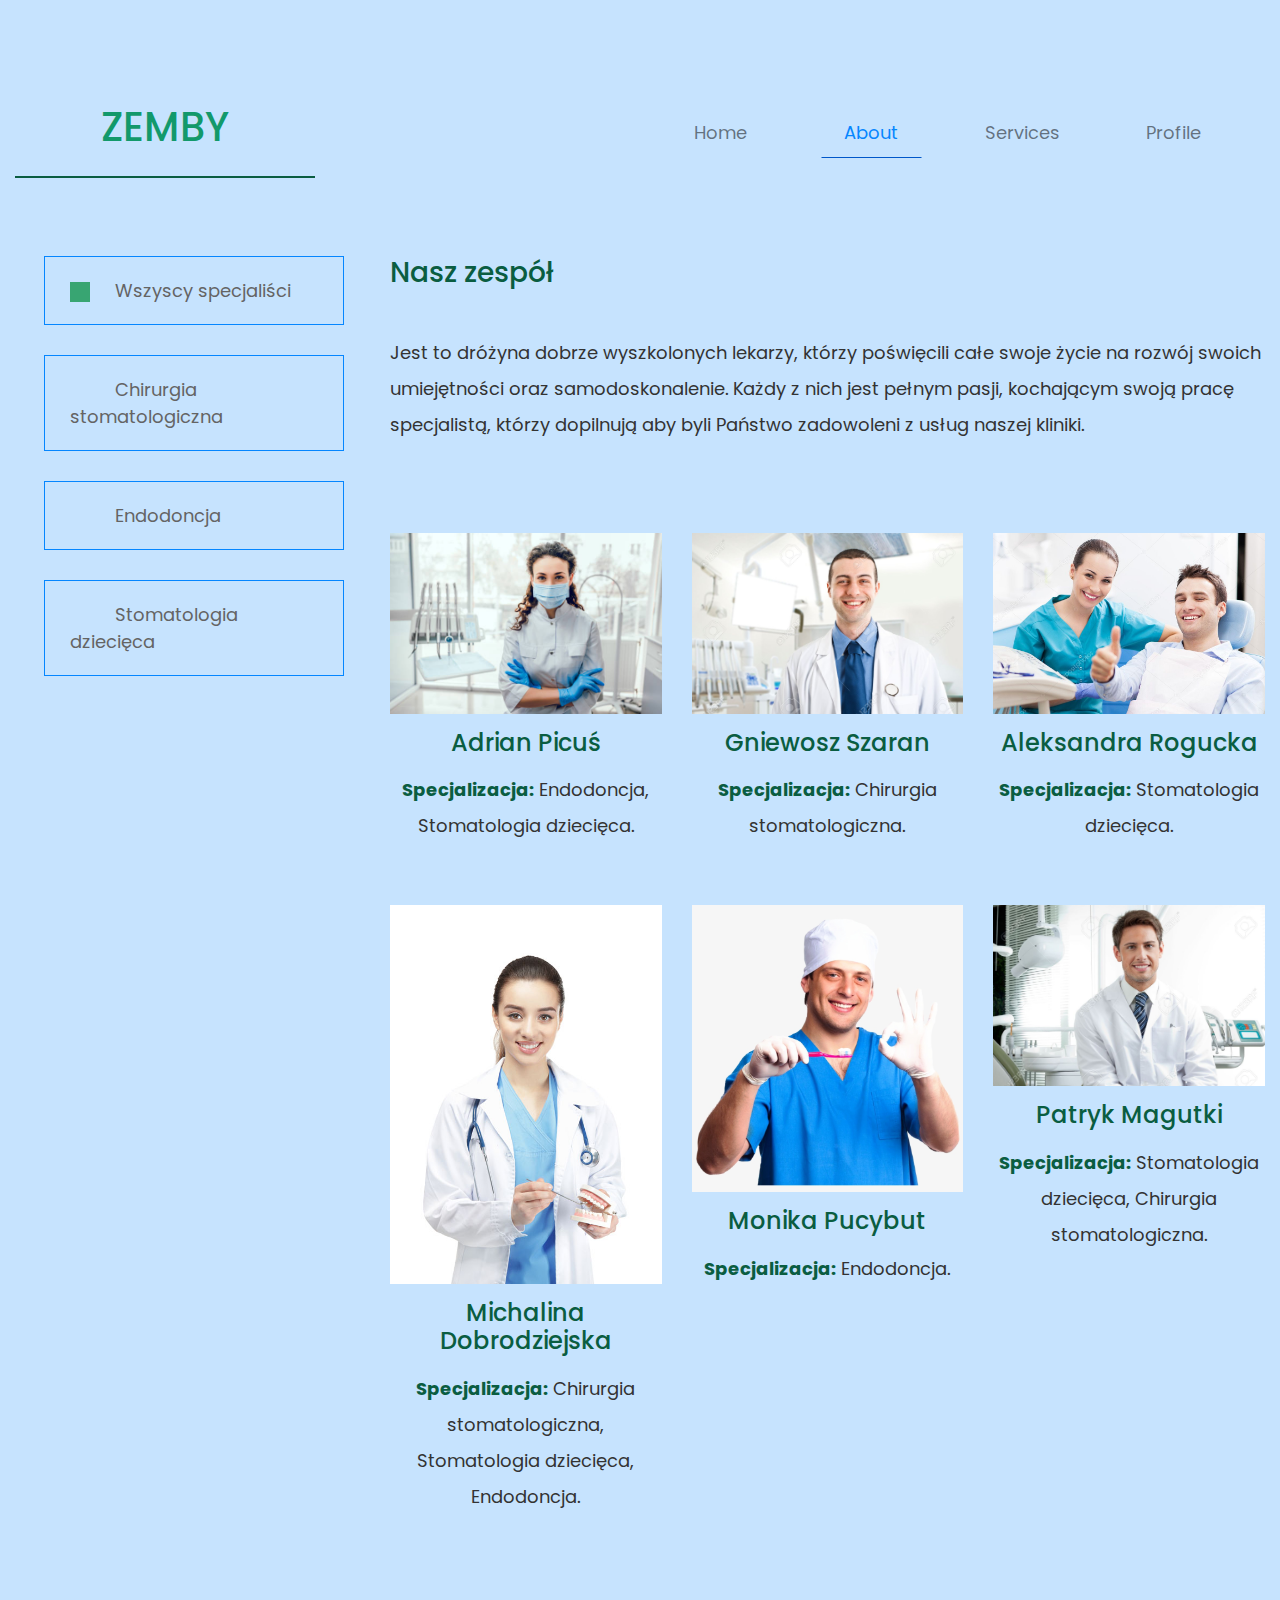
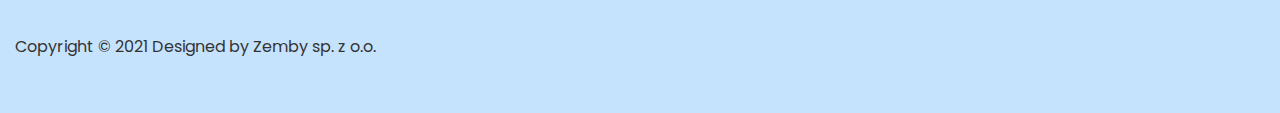
<file: dentysta/about.html>
<?php
  session_start();
  $_SESSION['offset'] = 0;
?>
<!DOCTYPE html>
<html lang="en">
  <head>
    <meta charset="UTF-8" />
    <meta name="viewport" content="width=device-width, initial-scale=1.0" />
    <meta http-equiv="X-UA-Compatible" content="ie=edge" />
    <title>About Page</title>
<!--
Next Level CSS Template
https://templatemo.com/tm-532-next-level
-->
    <link rel="stylesheet" href="https://fonts.googleapis.com/css?family=Open+Sans:400,600" />
    <link rel="stylesheet" href="css/all.min.css" />
    <link rel="stylesheet" href="css/bootstrap.min.css" />
    <link rel="stylesheet" href="css/templatemo-style.css" />
    <link rel="stylesheet" href="css/mojecolory.css" />
  </head>
  <body>
    <div class="container-fluid">
      <div class="row tm-brand-row">
        <div class="col-lg-4 col-10">
          <div class="tm-brand-container">
            <div class="tm-brand-texts">
              <h1 class="text-uppercase tm-brand-name">zemby</h1>
            </div>
          </div>
        </div>
        <div class="col-lg-8 col-2 tm-nav-col">
          <div class="tm-nav">
            <nav class="navbar navbar-expand-lg navbar-light tm-navbar">
              <button
                class="navbar-toggler"
                type="button"
                data-toggle="collapse"
                data-target="#navbarNav"
                aria-controls="navbarNav"
                aria-expanded="false"
                aria-label="Toggle navigation">
                <span class="navbar-toggler-icon"></span>
              </button>
              <div class="collapse navbar-collapse" id="navbarNav">
                <ul class="navbar-nav ml-auto mr-0">
                  <li class="nav-item">
                    <div class="tm-nav-link-highlight"></div>
                    <a class="nav-link" href="index.html">Home</a>
                  </li>
                  <li class="nav-item active">
                    <div class="tm-nav-link-highlight"></div>
                    <a class="nav-link" href="about.html">About <span class="sr-only">(current)</span></a>
                  </li>
                  <li class="nav-item">
                    <div class="tm-nav-link-highlight"></div>
                    <a class="nav-link" href="services.html">Services</a>
                  </li>
                  <li class="nav-item">
                    <div class="tm-nav-link-highlight"></div>
                    <a class="nav-link" href="profile.html">Profile</a>
                  </li>
                </ul>
              </div>
            </nav>
          </div>
        </div>
      </div>

     

      <!-- zdjęcia dentystów -->
      <section class="row tm-pt-4 tm-pb-6">
        <div class="col-12 tm-tabs-container tm-page-cols-container">
          <div class="tm-page-col-left tm-tab-links">
            <ul class="tabs clearfix" data-tabgroup="first-tab-group">
              <li>
                <a href="#tab1" class="active">
                  <div class="tm-tab-icon"></div>
                  Wszyscy specjaliści
                </a>
              </li>
              <li>
                <a href="#tab2" class="">
                  <div class="tm-tab-icon"></div>
                  Chirurgia stomatologiczna
                </a>
              </li>
              <li>
                <a href="#tab3" class="">
                  <div class="tm-tab-icon"></div>
                  Endodoncja
                </a>
              </li>
              <li>
                <a href="#tab4" class="">
                  <div class="tm-tab-icon"></div>
                  Stomatologia dziecięca
                </a>
              </li>
            </ul>
          </div>
          <div class="tm-page-col-right tm-tab-contents">
            <div id="first-tab-group" class="tabgroup">
              <!-- wszyscy lekarze -->
              <div id="tab1">
                <div class="text-content">
                  <h3 class="tm-text-secondary tm-mb-5">
                    Nasz zespół
                  </h3>
                  <p class="tm-mb-5">
                    Jest to dróżyna dobrze wyszkolonych lekarzy, którzy poświęcili całe swoje życie na rozwój swoich umiejętności oraz samodoskonalenie. Każdy z nich jest pełnym pasji, kochającym swoją pracę specjalistą, którzy dopilnują aby byli Państwo zadowoleni z usług naszej kliniki.
                  </p>
                </div>
                <div class="row tm-pt-5">
                  <!-- pierwszy lekarz -->
                  <div class="col-md-4 text-center">
                    <div class="tm-about-person mx-auto">
                      <a href="team/dentist.html">
                        <img
                          src="img/dentysta1.jpg"
                          alt="Image"
                          class="img-fluid tm-mb-1"
                        />
                        <h4 class="tm-text-secondary tm-mb-1">
                          Adrian Picuś
                        </h4>
                      </a>
                      <p>
                        <span class="tm-text-secondary"><b>Specjalizacja:</b></span> Endodoncja, Stomatologia dziecięca.
                      </p>
                    </div>
                  </div>
                  <!-- drugi lekarz -->
                  <div class="col-md-4 text-center">
                    <div class="tm-about-person mx-auto">
                      <a href="team/dentist2.html">
                        <img
                          src="img/dentysta2.jpg"
                          alt="Image"
                          class="img-fluid tm-mb-1"
                        />
                        <h4 class="tm-text-secondary tm-mb-1">Gniewosz Szaran</h4>
                      </a>
                      <p>
                        <span class="tm-text-secondary"><b>Specjalizacja:</b></span> Chirurgia stomatologiczna.
                      </p>
                    </div>
                  </div>
                  <!-- trzeci lekarz -->
                  <div class="col-md-4 text-center">
                    <div class="tm-about-person mx-auto">
                      <a href="team/dentist3.html">
                        <img
                          src="img/dentysta3.jpg"
                          alt="Image"
                          class="img-fluid tm-mb-1"
                        />
                        <h4 class="tm-text-secondary tm-mb-1">Aleksandra Rogucka</h4>
                      </a>
                      <p>
                        <span class="tm-text-secondary"><b>Specjalizacja:</b></span> Stomatologia dziecięca.
                      </p>
                    </div>
                  </div>
                </div>
                <div class="row tm-pt-5">
                  <!-- czwarty lekarz -->
                  <div class="col-md-4 text-center">
                    <div class="tm-about-person mx-auto">
                      <a href="team/dentist4.html">
                      <img
                        src="img/dentysta4.jpg"
                        alt="Image"
                        class="img-fluid tm-mb-1"
                      />
                      <h4 class="tm-text-secondary tm-mb-1">
                        Michalina Dobrodziejska
                      </h4>
                    </a>
                      <p>
                        <span class="tm-text-secondary"><b>Specjalizacja:</b></span> Chirurgia stomatologiczna, Stomatologia dziecięca, Endodoncja.
                      </p>
                    </div>
                  </div>
                  <!-- piąty lekarz -->
                  <div class="col-md-4 text-center">
                    <div class="tm-about-person mx-auto">
                      <a href="team/dentist5.html">
                      <img
                        src="img/dentysta5.jpg"
                        alt="Image"
                        class="img-fluid tm-mb-1"
                       />
                        <h4 class="tm-text-secondary tm-mb-1">Monika Pucybut</h4>
                      </a>
                      <p>
                        <span class="tm-text-secondary"><b>Specjalizacja:</b></span> Endodoncja.
                      </p>
                    </div>
                  </div>
                  <!-- szósty lekarz -->
                  <div class="col-md-4 text-center">
                    <div class="tm-about-person mx-auto">
                      <a href="team/dentist6.html">
                        <img
                          src="img/dentysta6.jpg"
                          alt="Image"
                          class="img-fluid tm-mb-1"
                        />
                        <h4 class="tm-text-secondary tm-mb-1">Patryk Magutki</h4>
                      </a>
                      <p>
                        <span class="tm-text-secondary"><b>Specjalizacja:</b></span> Stomatologia dziecięca, Chirurgia stomatologiczna.
                      </p>
                    </div>
                  </div>
                </div>
              </div>

              <!-- chirurgia stomatologiczna -->
              <div id="tab2">
                <div class="text-content">
                  <h3 class="tm-text-secondary tm-mb-5">
                    Czym zajmuje się chirurg stomatolog?
                  </h3>
                  <p class="tm-mb-5">
                    Chirurgia stomatologiczna zajmuje się jednak nie tylko zębami i związanymi z nimi problemami – w zakres jej zainteresowań wchodzi cała jama ustna, a nawet więcej. Wśród najczęstszych procedur medycznych charakterystycznych dla tej specjalności znajduje się szereg zabiegów związanych z usuwaniem różnego rodzaju nowotworów, a także czynności wstępne dla protetyki i implantowania. Chirurg stomatologiczny pomoże nam także w przypadku dolegliwości bólowych oraz nieprawidłowości w obrębie połączeń kości i mięśni twarzoczaszki, również w zakresie rehabilitacji po doznanym urazie.
                  </p>
                </div>
                <div class="row tm-pt-5">
                  <!-- pierwszy lekarz -->
                  <div class="col-md-4 text-center">
                    <div class="tm-about-person mx-auto">
                      <a href="team/dentist2.html">
                        <img
                          src="img/dentysta2.jpg"
                          alt="Image"
                          class="img-fluid tm-mb-1"
                        />
                        <h4 class="tm-text-secondary tm-mb-1">Gniewosz Szaran</h4>
                      </a>
                      <p>
                        <span class="tm-text-secondary"><b>Specjalizacja:</b></span> <b>Chirurgia stomatologiczna</b>.
                      </p>
                    </div>
                  </div>
                  <!-- drugi lekarz -->
                  <div class="col-md-4 text-center">
                    <div class="tm-about-person mx-auto">
                      <a href="team/dentist4.html">
                      <img
                        src="img/dentysta4.jpg"
                        alt="Image"
                        class="img-fluid tm-mb-1"
                      />
                      <h4 class="tm-text-secondary tm-mb-1">
                        Michalina Dobrodziejska
                      </h4>
                    </a>
                      <p>
                        <span class="tm-text-secondary"><b>Specjalizacja:</b></span> <b>Chirurgia stomatologiczna</b>, Stomatologia dziecięca, Endodoncja.
                      </p>
                    </div>
                  </div>
                  <!-- trzeci lekarz -->
                  <div class="col-md-4 text-center">
                    <div class="tm-about-person mx-auto">
                      <a href="team/dentist6.html">
                        <img
                          src="img/dentysta6.jpg"
                          alt="Image"
                          class="img-fluid tm-mb-1"
                        />
                        <h4 class="tm-text-secondary tm-mb-1">Patryk Magutki</h4>
                      </a>
                      <p>
                        <span class="tm-text-secondary"><b>Specjalizacja:</b></span> Stomatologia dziecięca, <b>Chirurgia stomatologiczna</b>.
                      </p>
                    </div>
                  </div>
                </div>
              </div>

              <!-- endodoncja -->
              <div id="tab3">
                <div class="text-content">
                  <h3 class="tm-text-secondary tm-mb-5">
                    Czym jest endodoncja?
                  </h3>
                  <p class="tm-mb-5">
                    Leczenie endodontyczne, potocznie nazywane leczeniem kanałowym, jest to zabieg polegający na ekstyrpacji miazgi, czyli usunięcia jej z kanałów korzeniowych zęba. Miazga jest galaretowatą substancją zawierającą naczynia krwionośne i limfatyczne, komórki oraz nerwy. Następnie pusty już kanał zęba jest opracowywany specjalnymi pilnikami endontycznymi oraz obficie płukany płynami do irygacji kanałów korzeniowych, których zadaniem jest usunięcie resztek zębiny, bakterii itd. Na samym końcu, tak opracowany mechanicznie i chemicznie kanał, jest wypełniany materiałami do tego przeznaczonymi. Leczenie to jest skomplikowane i obarczone ryzykiem niepowodzenia, dlatego też wiążą się z nim liczne kontrowersyjne poglądy.
                  </p>
                </div>
                <div class="row tm-pt-5">
                  <!-- pierwszy lekarz -->
                  <div class="col-md-4 text-center">
                    <div class="tm-about-person mx-auto">
                      <a href="team/dentist.html">
                        <img
                          src="img/dentysta1.jpg"
                          alt="Image"
                          class="img-fluid tm-mb-1"
                        />
                        <h4 class="tm-text-secondary tm-mb-1">
                          Adrian Picuś
                        </h4>
                      </a>
                      <p>
                        <span class="tm-text-secondary"><b>Specjalizacja:</b></span> <b>Endodoncja</b>, Stomatologia dziecięca.
                      </p>
                    </div>
                  </div>
                  <!-- drugi lekarz -->
                  <div class="col-md-4 text-center">
                    <div class="tm-about-person mx-auto">
                      <a href="team/dentist4.html">
                      <img
                        src="img/dentysta4.jpg"
                        alt="Image"
                        class="img-fluid tm-mb-1"
                      />
                      <h4 class="tm-text-secondary tm-mb-1">
                        Michalina Dobrodziejska
                      </h4>
                    </a>
                      <p>
                        <span class="tm-text-secondary"><b>Specjalizacja:</b></span> Chirurgia stomatologiczna, Stomatologia dziecięca, <b>Endodoncja</b>.
                      </p>
                    </div>
                  </div>
                  <!-- trzeci lekarz -->
                  <div class="col-md-4 text-center">
                    <div class="tm-about-person mx-auto">
                      <a href="team/dentist5.html">
                      <img
                        src="img/dentysta5.jpg"
                        alt="Image"
                        class="img-fluid tm-mb-1"
                       />
                        <h4 class="tm-text-secondary tm-mb-1">Monika Pucybut</h4>
                      </a>
                      <p>
                        <span class="tm-text-secondary"><b>Specjalizacja:</b></span> <b>Endodoncja</b>.
                      </p>
                    </div>
                  </div>
                </div>
              </div>

              <!-- stomatologia dziecięca -->
              <div id="tab4">
                <div class="text-content">
                  <h3 class="tm-text-secondary tm-mb-5">
                    Czym zajmuje się chirurg stomatolog?
                  </h3>
                  <p class="tm-mb-5">
                    Stomatologia dziecięca to specjalizacja stomatologiczna wyodrębniona z powodu odrębności budowy zębów i całego układu stomatognatycznego w okresie rozwojowym.
                  </p>
                </div>
                <div class="row tm-pt-5">
                  <!-- pierwszy lekarz -->
                  <div class="col-md-4 text-center">
                    <div class="tm-about-person mx-auto">
                      <a href="team/dentist.html">
                        <img
                          src="img/dentysta1.jpg"
                          alt="Image"
                          class="img-fluid tm-mb-1"
                        />
                        <h4 class="tm-text-secondary tm-mb-1">
                          Adrian Picuś
                        </h4>
                      </a>
                      <p>
                        <span class="tm-text-secondary"><b>Specjalizacja:</b></span> Endodoncja, <b>Stomatologia dziecięca</b>.
                      </p>
                    </div>
                  </div>
                  <!-- drugi lekarz -->
                  <div class="col-md-4 text-center">
                    <div class="tm-about-person mx-auto">
                      <a href="team/dentist3.html">
                        <img
                          src="img/dentysta3.jpg"
                          alt="Image"
                          class="img-fluid tm-mb-1"
                        />
                        <h4 class="tm-text-secondary tm-mb-1">Aleksandra Rogucka</h4>
                      </a>
                      <p>
                        <span class="tm-text-secondary"><b>Specjalizacja:</b></span> <b>Stomatologia dziecięca</b>.
                      </p>
                    </div>
                  </div>
                  <!-- trzeci lekarz -->
                  <div class="col-md-4 text-center">
                    <div class="tm-about-person mx-auto">
                      <a href="team/dentist4.html">
                      <img
                        src="img/dentysta4.jpg"
                        alt="Image"
                        class="img-fluid tm-mb-1"
                      />
                      <h4 class="tm-text-secondary tm-mb-1">
                        Michalina Dobrodziejska
                      </h4>
                    </a>
                      <p>
                        <span class="tm-text-secondary"><b>Specjalizacja:</b></span> Chirurgia stomatologiczna, <b>Stomatologia dziecięca</b>, Endodoncja.
                      </p>
                    </div>
                  </div>
                </div>
                <div class="row tm-pt-5">
                  <!-- czwarty lekarz -->
                  <div class="col-md-4 text-center">
                    <div class="tm-about-person mx-auto">
                      <a href="team/dentist6.html">
                        <img
                          src="img/dentysta6.jpg"
                          alt="Image"
                          class="img-fluid tm-mb-1"
                        />
                        <h4 class="tm-text-secondary tm-mb-1">Patryk Magutki</h4>
                      </a>
                      <p>
                        <span class="tm-text-secondary"><b>Specjalizacja:</b></span> <b>Stomatologia dziecięca</b>, Chirurgia stomatologiczna.
                      </p>
                    </div>
                  </div>
                </div>
              </div>
            </div>
          </div>
        </div>
      </section>
      <!-- Page footer -->
      <footer class="row tm-page-footer">
        <p class="col-12 tm-copyright-text mb-0">
          Copyright &copy; 2021 Designed by Zemby sp. z o.o.
        </p>
      </footer>
    </div>

    <script src="js/jquery.min.js"></script>
    <script src="js/parallax.min.js"></script>
    <script src="js/bootstrap.min.js"></script>
    <script>
      $(function() {
        // Tabs
        $(".tabgroup > div").hide();
        $(".tabgroup > div:first-of-type").show();
        $(".tabs a").click(function(e) {
          e.preventDefault();
          var $this = $(this),
            tabgroup = "#" + $this.parents(".tabs").data("tabgroup"),
            others = $this
              .closest("li")
              .siblings()
              .children("a"),
            target = $this.attr("href");
          others.removeClass("active");
          $this.addClass("active");
          $(tabgroup)
            .children("div")
            .hide();
          $(target).show();

          // Scroll to tab content (for mobile)
          if ($(window).width() < 992) {
            $("html, body").animate(
              {
                scrollTop: $("#first-tab-group").offset().top
              },
              200
            );
          }
        });
      });
    </script>
  </body>
</html>
</file>
<file: css/templatemo-style.css>
/*

Next Level CSS Template

https://templatemo.com/tm-532-next-level

	COLORS:
		Primary: #ca9acd
		Secondary: #669999 
    Gray: #CFD0D1
    
  SPACING:
    pt = padding top
    pb = padding bottom
    mb = margin bottom

    1 = 15px
    2 = 20
    3 = 30
    4 = 40
    5 = 45
    6 = 50
    7 = 55
*/

/*	Overrides */

html { scroll-behavior: smooth; }

body {
  font-family: "Open Sans", Arial, Helvetica, sans-serif;
  font-size: 18px;
  font-weight: 400;
  overflow-x: hidden;
  padding-top: 78px;
  color: #333333;
}

p { line-height: 2; }
a, button { transition: all 0.3s ease; }
a:hover { text-decoration: none; }
label { margin-bottom: 0; }
input { padding: 13px 20px; }

ul {
  margin: 0;
  padding: 0;
}

.btn {
  font-size: 1.1rem;
  padding: 15px 25px;
  border-radius: 0;
}

.btn-primary {
  background-color: #659acd;
  border: none;
}

.btn-secondary {
	background-color: #669999;
	border: none;
}

/* end Overrides */

/* Page Layout */
.container-fluid { max-width: 1430px; }

.tm-page-cols-container {
  display: flex;
  justify-content: space-between;
}

.tm-page-col-left {
  width: 28.56%;
  max-width: 400px;
}

.tm-page-col-right {
  width: 70%;
  margin-left: auto;
  margin-right: 0;
}

.tm-home-section-2-left { padding-right: 40px; }
.tm-home-section-2-right { padding-left: 40px; }

.tm-pt-4 { padding-top: 40px; }
.tm-pt-5 { padding-top: 45px; }
.tm-pt-7 { padding-top: 55px; }
.tm-pb-6 { padding-bottom: 50px; }
.tm-mb-1 { margin-bottom: 15px; }
.tm-mb-2 { margin-bottom: 20px; }
.tm-mb-3 { margin-bottom: 30px; }
.tm-mb-4 { margin-bottom: 40px; }
.tm-mb-5 { margin-bottom: 45px; }
.tm-mb-6 { margin-bottom: 50px; }

.tm-center-child {
  display: flex;
  align-items: center;
  justify-content: center;
}

@media (max-width: 767px) {
  .tm-home-section-2-left {
    padding-right: 15px;
    margin-bottom: 80px;
  }

  .tm-home-section-2-right {
    padding-left: 15px;
  }

  .tm-home-section-2-left,
  .tm-home-section-2-right {
    max-width: 660px;
  }
}

@media (max-width: 991px) {
  .tm-page-col-left {
    width: 100%;
    max-width: 100%;
  }

  .tm-page-col-right { width: 100%; }
}
/* end Page Layout */

/* Colors */

.tm-text-secondary { color: #669999; }
.tm-bg-primary { background-color: #ca9acd; }
.tm-bg-gradient {
  background: linear-gradient(
    135deg,
    #a0c0c0 0%,
    #669999 100%
  ); /* W3C, IE10+, FF16+, Chrome26+, Opera12+, Safari7+ */
}
.tm-bg-black-transparent {
  background-color: rgba(15, 29, 32, 0.6);
  color: white;
}

/* end Colors */

.tm-brand-row { padding-bottom: 30px; }

.tm-welcome-row {
  padding-top: 30px;
  padding-bottom: 40px;
}

.tm-brand-name {
  color: #98999a;
  width: 300px;
  height: 100px;
  border-bottom: 1px solid #98999a;
  display: flex;
  align-items: center;
  justify-content: center;
}

@media (max-width: 399px) {
  .tm-brand-name {
    font-size: 2em;
    width: 250px;
    margin-right: 10px;
  }
}

/* Navbar */

.tm-nav-col {
  display: flex;
  align-items: center;
  justify-content: flex-end;
}

.navbar-expand-lg .navbar-nav .nav-link {
  width: 101px;
  height: 52px;
  border: 1px solid transparent;
  text-align: center;
  margin-left: 25px;
  margin-right: 25px;
  display: flex;
  justify-content: center;
  align-items: center;
}

.navbar-light .navbar-nav .nav-link:focus,
.navbar-light .navbar-nav .nav-link:hover,
.navbar-light .navbar-nav .nav-item.active .nav-link {
  color: #98999a;
}

.navbar-light .navbar-nav .active > .nav-link,
.navbar-light .navbar-nav .nav-link.active,
.navbar-light .navbar-nav .nav-link.show,
.navbar-light .navbar-nav .show > .nav-link {
  color: #98999a;
}

@media (max-width: 991px) {
  .tm-nav { position: relative; }

  #navbarNav {
    position: absolute;
    top: 52px;
    padding-top: 5px;
    padding-bottom: 5px;
    background-color: rgba(255, 255, 255, 0.9);
    -webkit-box-shadow: 0px 1px 5px 0px rgba(0, 0, 0, 0.15);
    -moz-box-shadow: 0px 1px 5px 0px rgba(0, 0, 0, 0.15);
    box-shadow: 0px 1px 5px 0px rgba(0, 0, 0, 0.15);
    z-index: 1001;
  }

  .tm-navbar {
    background-color: transparent;
    justify-content: flex-end;
    padding-right: 0;
  }

  .navbar-toggler {
    background-color: rgba(255, 255, 255, 0.8);
    background-color: rgba(255, 255, 255, 0.9);
    -webkit-box-shadow: 0px 0px 5px 0px rgba(0, 0, 0, 0.15);
    -moz-box-shadow: 0px 0px 5px 0px rgba(0, 0, 0, 0.15);
    box-shadow: 0px 0px 5px 0px rgba(0, 0, 0, 0.15);
  }

  .navbar-expand-lg .navbar-nav .nav-link {
    height: 45px;
    margin: 5px 15px;
  }
}

/* end Navbar */

ul.tm-list-plus li {
  list-style: none;
  margin-bottom: 12px;
}

ul.tm-list-plus li:before {
  content: "+";
  margin-right: 10px;
}

/* Welcome */
.tm-welcome-box {
  height: 440px;
  display: flex;
  align-items: center;
  justify-content: center;
}

.tm-welcome-parallax {
  min-height: 440px;
  background: transparent;
}

.tm-small-parallax {
  min-height: 240px; 
  background: transparent;
}

.tm-welcome-text {
  max-width: 320px;
  width: 100%;
  padding: 15px 25px 15px 15px;
  color: white;
  font-size: 1.3rem;
  margin-bottom: 0;
  text-align: right;
}

@media (max-width: 991px) {
  .tm-welcome-box {
    margin-bottom: 20px;
    height: auto;
    min-height: 250px;
  }

  .tm-page-cols-container { flex-direction: column; }
}

/* Call to Action */

#tmCallToAction {
  padding-top: 50px;
  padding-bottom: 40px;
}

.tm-call-to-action-box {
  color: #5f6061;
  border: 1px solid #cfd0d1;
  padding: 50px 63px 65px;
  display: flex;
  align-items: center;
}

.tm-call-to-action-icon {
  padding: 25px 28px;
  border: 1px solid #cfd0d1;
  border-radius: 50%;
  color: #bbbcbe;
}

.tm-call-to-action-title { margin-bottom: 30px; }
.tm-call-to-action-text { margin-left: 65px; }
.tm-call-to-action-description { margin-bottom: 35px; }

.tm-call-to-action-form .tm-email-input {
  max-width: 352px;
  width: 100%;
  margin: 0 15px 15px 0;
}

@media (max-width: 660px) {
  .tm-call-to-action-box { flex-direction: column; }

  .tm-call-to-action-text {
    margin-left: 0;
    margin-top: 50px;
  }
}

/* end Call to Action */

/* Copyright and Page Footer */

.tm-copyright-text { font-size: 1rem; }
.tm-copyright-link { color: #5f6061; }

.tm-page-footer {
  padding-top: 50px;
  padding-bottom: 50px;
}

/* end Copyright and Page Footer */

/* About Page */
.tabs { list-style: none; }

.tabs > li > a {
  border: 1px solid #cfd0d1;
  color: #999a9b;
  padding: 20px 25px;
  display: block;
  max-width: 300px;
  margin: 0 auto 30px;
}

.tm-tab-icon {
  width: 20px;
  height: 20px;
  display: inline-block;
  background-color: transparent;
  vertical-align: middle;
  margin-right: 20px;
  transition: all 0.3s ease;
}

.tabs > li > a.active .tm-tab-icon,
.tabs > li > a:hover .tm-tab-icon {
  background-color: #669999;
}

.tm-about-person { max-width: 280px; }

.tm-about-social-icon {
  width: 42px;
  height: 42px;
  margin-left: 10px;
  margin-right: 10px;
  background-color: #cfd0d1;
  color: white;
  border-radius: 50%;
  font-size: 1.4rem;
  padding-top: 10px;
  transition: all 0.3s ease;
}

.tm-about-social-link:hover > .tm-about-social-icon {
  background-color: #979899;
}

@media (max-width: 767px) {
  .tm-about-person { margin-bottom: 50px; }
}

/* Gallery */

.tm-parallax-overlay {
  padding: 40px 60px;
  width: auto;
  display: inline-block;
  text-align: center;  
}

.tm-gallery {
  margin: -20px -20px 0;
  max-width: 960px;
}

.tm-gallery-item {
  width: 29%;
  margin: 2%;
}

.filters-button-group { padding-right: 15px; }

/* 
  Gallery Item Hover Effect
  https://tympanus.net/codrops/2014/06/19/ideas-for-subtle-hover-effects/
*/

/* Common style */
.tm-gallery-item figure {
	position: relative;
	float: left;
	overflow: hidden;
	margin-bottom: 0;
	background: #3085a3;
	text-align: center;
	cursor: pointer;
}

.tm-gallery-item figure img {
	position: relative;
	display: block;
	min-height: 100%;
	max-width: 100%;
	opacity: 0.8;
}

.tm-gallery-item figure figcaption {
	padding: 1em;
	color: #fff;
	text-transform: uppercase;
	font-size: 1.25em;
	-webkit-backface-visibility: hidden;
	backface-visibility: hidden;
}

.tm-gallery-item figure figcaption::before,
.tm-gallery-item figure figcaption::after {
	pointer-events: none;
}

.tm-gallery-item figure figcaption,
.tm-gallery-item figure figcaption > a {
	position: absolute;
	top: 0;
	left: 0;
	width: 100%;
	height: 100%;
}

/* Anchor will cover the whole item by default */
/* For some effects it will show as a button */
.tm-gallery-item figure figcaption > a {
	z-index: 1000;
	text-indent: 200%;
	white-space: nowrap;
	font-size: 0;
	opacity: 0;
}

.tm-gallery-item figure h2 {
	word-spacing: -0.15em;
	font-weight: 300;
}

.tm-gallery-item figure h2 span {	font-weight: 800; }

.tm-gallery-item figure h2,
.tm-gallery-item figure p {
	margin: 0;
}

.tm-gallery-item figure p {
	letter-spacing: 1px;
	font-size: 68.5%;
}

/*---------------*/
/***** Bubba *****/
/*---------------*/

figure.effect-bubba {	background: #9e5406; }

figure.effect-bubba img {
	opacity: 1;
	-webkit-transition: opacity 0.35s;
	transition: opacity 0.35s;
}

figure.effect-bubba:hover img {
	opacity: 0.4;
}

figure.effect-bubba figcaption::before,
figure.effect-bubba figcaption::after {
	position: absolute;
	top: 15px;
	right: 15px;
	bottom: 15px;
	left: 15px;
	content: '';
	opacity: 0;
	-webkit-transition: opacity 0.35s, -webkit-transform 0.35s;
	transition: opacity 0.35s, transform 0.35s;
}

figure.effect-bubba figcaption::before {
	border-top: 1px solid #fff;
	border-bottom: 1px solid #fff;
	-webkit-transform: scale(0,1);
	transform: scale(0,1);
}

figure.effect-bubba figcaption::after {
	border-right: 1px solid #fff;
	border-left: 1px solid #fff;
	-webkit-transform: scale(1,0);
	transform: scale(1,0);
}

figure.effect-bubba h2 {
	font-size: 1.5rem;
	padding-top: 20%;
	-webkit-transition: -webkit-transform 0.35s;
	transition: transform 0.35s;
	-webkit-transform: translate3d(0,-20px,0);
	transform: translate3d(0,-20px,0);
}

figure.effect-bubba p {
	width: 100%;
	padding: 10px;
	opacity: 0;
	-webkit-transition: opacity 0.35s, -webkit-transform 0.35s;
	transition: opacity 0.35s, transform 0.35s;
	-webkit-transform: translate3d(0,20px,0);
	transform: translate3d(0,20px,0);
}

figure.effect-bubba:hover figcaption::before,
figure.effect-bubba:hover figcaption::after {
	opacity: 1;
	-webkit-transform: scale(1);
	transform: scale(1);
}

figure.effect-bubba:hover h2,
figure.effect-bubba:hover p {
	opacity: 1;
	-webkit-transform: translate3d(0,0,0);
	transform: translate3d(0,0,0);
}

@media (max-width: 767px) {
  .tm-gallery {
    max-width: 600px;
    margin-left: auto;
    margin-right: auto;
  }
  .tm-gallery-item { width: 46%; }

  .filters-button-group {
    padding-right: 0;
    padding-bottom: 30px;
  }
}

@media (max-width: 400px) {
  .tm-gallery { max-width: 280px; }

  .tm-gallery-item {
    width: 100%;
    margin-left: 0;
    margin-right: 0;
  }
}

/* end Gallery */

/* Contact */

.tm-contact-container {
	max-width: 375px;
	padding-left: 60px;
	padding-right: 15px;
}

.tm-address-container {	margin-bottom: 95px; }

@media (max-width: 991px) and (min-width: 660px) {
	.tm-contact-container {
		max-width: 100%;
		display: flex;
	}

	.tm-address-container,
	.tm-location-container {
		width: 50%;
	}
}

.tm-form-container {
	padding-left: 90px;
	padding-right: 90px;
}

@media (max-width: 767px) {
  .tm-contact-container { padding-left: 15px; }

  .tm-form-container {
    padding-left: 15px;
    padding-right: 15px;
  }
}

#tm_contact_form {
	max-width: 524px;
	width: 100%;
	padding:40px;
}
.form-group { margin-bottom: 35px; }
.form-group-2 { margin-bottom: 65px; }

.form-control {
	padding-top: 15px;
	padding-bottom: 15px;
	height: auto;
	color: #669999;
}
.form-control::placeholder { /* Chrome, Firefox, Opera, Safari 10.1+ */
  color: #669999;
  opacity: 1; /* Firefox */
}

.form-control:-ms-input-placeholder { /* Internet Explorer 10-11 */
  color: #669999;
}

.form-control::-ms-input-placeholder { /* Microsoft Edge */
  color: #669999;
}

.tm-select {
	-webkit-appearance: none;
	-mox-appearance: none;
	font-size: 1rem;
	color: #669999;	
	background: url("../img/select-arrow.png") no-repeat right center;
	background-color: transparent;
	border: none;
	border-bottom: 1px solid #98999A;		    
	border-radius: 0;
	width: 100%;
	height: 50px;
	padding-left: 10px;
	padding-right: 10px;
}

.tm-choices-container { display: flex; }
.tm-w-50 { width: 50%; }

@media (max-width: 450px) {
  .tm-choices-container { flex-direction: column; }

  .tm-w-50 {
    width: 100%;
    margin-bottom: 20px;
  }
}

/* Radio buttons */

[type="radio"]:not(:checked)+span, [type="radio"]:checked+span {
    position: relative;
    padding-left: 35px;
    cursor: pointer;
    display: inline-block;
    height: 25px;
    line-height: 25px;
    font-size: 1rem;
    -webkit-transition: .28s ease;
    transition: .28s ease;
    -webkit-user-select: none;
    -moz-user-select: none;
    -ms-user-select: none;
    user-select: none;
}

[type="radio"]:not(:checked) + span, [type="radio"]:checked + span {
    font-size: 18px;
    padding-left: 40px;
}
[type="radio"]:not(:checked), [type="radio"]:checked {
    position: absolute;
    opacity: 0;
    pointer-events: none;
}

[type="radio"]:not(:checked)+span:before, 
[type="radio"]:not(:checked)+span:after {
    border: 2px solid rgb(10,93,65);
}

[type="radio"]:not(:checked)+span:before, 
[type="radio"]:not(:checked)+span:after, 
[type="radio"]:checked+span:before, 
[type="radio"]:checked+span:after, 
[type="radio"].with-gap:checked+span:before, 
[type="radio"].with-gap:checked+span:after {
    border-radius: 50%;
}

[type="radio"]+span:before, 
[type="radio"]+span:after {
    content: '';
    position: absolute;
    left: 0;
    top: 0;
    margin: 4px;
    width: 16px;
    height: 16px;
    z-index: 0;
    -webkit-transition: .28s ease;
    transition: .28s ease;
}

[type="radio"] + span:before, 
[type="radio"] + span:after {
    border-color: #686868;
    width: 25px;
    height: 25px;
    top: -4px;
}

[type="radio"]:not(:checked)+span, 
[type="radio"]:checked+span {
    position: relative;
    padding-left: 45px;
    cursor: pointer;
    display: inline-block;
    height: 25px;
    line-height: 25px;
    font-size: 1rem;
    -webkit-transition: .28s ease;
    transition: .28s ease;
    -webkit-user-select: none;
    -moz-user-select: none;
    -ms-user-select: none;
    user-select: none;
}

[type="radio"]:checked + span, 
[type="checkbox"].filled-in:checked + span {
    color: rgb(18,153,107);
}

[type="radio"]:checked+span:before {
    border: 2px solid transparent;
}

[type="radio"]:checked+span:after, 
[type="radio"].with-gap:checked+span:before, 
[type="radio"].with-gap:checked+span:after {
    border: 2px solid rgb(18,153,107);
}

[type="radio"]:checked+span:after, 
[type="radio"].with-gap:checked+span:after {
    background-color: rgb(18,153,107);
}

[type="radio"].with-gap:checked+span:after {
    -webkit-transform: scale(0.5);
    transform: scale(0.5);
}

/* end Radio buttons */

/* Checkbox */

[type="checkbox"]:not(:checked), 
[type="checkbox"]:checked {
    position: absolute;
    opacity: 0;
    pointer-events: none;
}

[type="checkbox"]+span:not(.lever):before, 
[type="checkbox"]:not(.filled-in)+span:not(.lever):after {
    content: '';
    position: absolute;
    top: 0;
    left: 0;
    width: 18px;
    height: 18px;
    z-index: 0;
    border: 2px solid rgb(10,93,65);
    border-radius: 1px;
    margin-top: 3px;
    -webkit-transition: .2s;
    transition: .2s;
}

[type="checkbox"].filled-in+span:not(.lever):before, 
[type="checkbox"].filled-in+span:not(.lever):after {
    content: '';
    left: 0;
    position: absolute;
    -webkit-transition: border .25s, background-color .25s, width .20s .1s, height .20s .1s, top .20s .1s, left .20s .1s;
    transition: border .25s, background-color .25s, width .20s .1s, height .20s .1s, top .20s .1s, left .20s .1s;
    z-index: 1;
}

[type="checkbox"].filled-in:not(:checked)+span:not(.lever):before {
    width: 0;
    height: 0;
    border: 3px solid transparent;
    left: 6px;
    top: 10px;
    -webkit-transform: rotateZ(37deg);
    transform: rotateZ(37deg);
    -webkit-transform-origin: 100% 100%;
    transform-origin: 100% 100%;
}

[type="checkbox"].filled-in+span:not(.lever):after {
    border-radius: 2px;
}

[type="checkbox"].filled-in+span:not(.lever):before, 
[type="checkbox"].filled-in+span:not(.lever):after {
    content: '';
    left: 0;
    position: absolute;
    -webkit-transition: border .25s, background-color .25s, width .20s .1s, height .20s .1s, top .20s .1s, left .20s .1s;
    transition: border .25s, background-color .25s, width .20s .1s, height .20s .1s, top .20s .1s, left .20s .1s;
    z-index: 1;
}

[type="checkbox"].filled-in:not(:checked)+span:not(.lever):after {
    height: 20px;
    width: 20px;
    background-color: transparent;
    border: 2px solid #669999;
    top: 0px;
    z-index: 0;
}

[type="checkbox"].filled-in:checked + span:not(.lever):after, 
[type="checkbox"].filled-in:not(:checked) + span:not(.lever):after {
    width: 35px;
    height: 35px;
}

[type="checkbox"].filled-in:not(:checked) + span:not(.lever):after {
    border-color: rgb(10,93,65);
}

[type="checkbox"]+span:not(.lever) {
    position: relative;
    padding-left: 47px;
    cursor: pointer;
    display: inline-block;
    height: 35px;
    line-height: 35px;
    font-size: 1rem;
    -webkit-user-select: none;
    -moz-user-select: none;
    -ms-user-select: none;
    user-select: none;
}

[type="checkbox"]:checked+span:not(.lever):before {
    top: -4px;
    left: -5px;
    width: 12px;
    height: 22px;
    border-top: 2px solid transparent;
    border-left: 2px solid transparent;
    border-right: 2px solid #26a69a;
    border-bottom: 2px solid #26a69a;
    -webkit-transform: rotate(40deg);
    transform: rotate(40deg);
    -webkit-backface-visibility: hidden;
    backface-visibility: hidden;
    -webkit-transform-origin: 100% 100%;
    transform-origin: 100% 100%;
}

[type="checkbox"].filled-in:checked+span:not(.lever):before {
    top: 0;
    left: 1px;
    width: 8px;
    height: 13px;
    border-top: 2px solid transparent;
    border-left: 2px solid transparent;
    border-right: 2px solid #fff;
    border-bottom: 2px solid #fff;
    -webkit-transform: rotateZ(39deg);
    transform: rotateZ(39deg);
    -webkit-transform-origin: 100% 100%;
    transform-origin: 100% 100%;
}

[type="checkbox"].filled-in:checked + span:not(.lever):before {
    width: 14px;
    height: 25px;
    border-right: 3px solid #fff;
    border-bottom: 3px solid #fff;
}

[type="checkbox"].filled-in:checked+span:not(.lever):after {
    top: 0;
    width: 35px;
    height: 35px;
    border: 2px solid rgb(18,153,107);
    background-color: rgb(18,153,107);
    z-index: 0;
}

/* end Checkbox */

textarea.form-control {
  border-color: #669999; 
  padding: 15px 20px;
}

.file-upload-container {
	display: flex;
	justify-content: space-between;	
}

.btn-outline {
  cursor: pointer;
	padding: 12px 35px;
	width: 140px;
	margin-left: 20px;
}

#file_name_label { width: calc(100% - 160px); }

@media (max-width: 500px) {
  .file-upload-container { flex-direction: column; }
  #file_name_label { width: 100%; }

  .btn-outline {
    margin-left: 0;
    margin-top: 20px;
  }
}

#file_name_label::placeholder { /* Chrome, Firefox, Opera, Safari 10.1+ */
  color: #669999;
  opacity: 1; /* Firefox */
}

#file_name_label:-ms-input-placeholder { /* Internet Explorer 10-11 */
  color: #669999;
}

#file_name_label::-ms-input-placeholder { /* Microsoft Edge */
  color: #669999;
}

.tm-btn-submit {
	font-size: 1.2rem;
	padding: 12px 40px;
}

/* end Contact */
</file>
<file: css/mojecolory.css>
*{
    --mieta: rgb(174,242,220);
    --mietagaleria: rgb(56, 165, 114);
    --darkmieta: rgb(18,153,107);
    --darkermieta: rgb(10,93,65);
    --babyblue: rgb(198,227,254);
    --babybluer: rgb(223, 239, 255);
    --blue: rgb(5, 134, 255);
    --darkerblue: rgb(0, 87, 201);
    --grey: rgb(100, 100, 100);
}
body{
    background-color: var(--babyblue);
}

/*klocki*/
.tm-bg-primary { background-color: var(--darkmieta); }
.tm-bg-gradient {
    background: linear-gradient(
      135deg,
      var(--mieta) 0%,
      var(--blue) 100%
    ); /* W3C, IE10+, FF16+, Chrome26+, Opera12+, Safari7+ */
  }
  .tm-bg-black-transparent {
    background-color: rgba(15, 29, 32, 0.6);
    color: white;
  }

/*nagłowki*/
  .tm-text-secondary{
      color: var(--darkermieta);
  }

/*menu*/
.navbar-light .navbar-nav .nav-link:focus,
.navbar-light .navbar-nav .nav-link:hover,
.navbar-light .navbar-nav .nav-item.active .nav-link {
  border-bottom: 1px solid var(--darkerblue);
  color: var(--blue);
}

.navbar-light .navbar-nav .active > .nav-link,
.navbar-light .navbar-nav .nav-link.active,
.navbar-light .navbar-nav .nav-link.show,
.navbar-light .navbar-nav .show > .nav-link {
    color: var(--blue);
}
 .navbar-nav{
    color: var(--blue);
}

/*logo*/
.tm-brand-name{
    color: var(--darkmieta);
    border-bottom: 2px solid var(--darkermieta);
}

/*galeria*/
figure.effect-bubba {	background: var(--mietagaleria); }

/*guziki-galeria*/
.tabs > li > a.active .tm-tab-icon,
.tabs > li > a:hover .tm-tab-icon {
  background-color: var(--mietagaleria);
}
.tabs > li > a {
    border: 1px solid var(--blue);
    color: var(--grey);
}

/*parallax-galeria*/
.tm-bg-black-transparent {
    background-color: rgba(3, 41, 21, 0.6);
    color: white;
  }

#tm_contact_form input,
#tm_contact_form textarea{
    background-color: var(--babybluer);
    border: 1px solid var(--darkermieta);
}
.form-control {
	color: var(--blue);
}
.form-control::placeholder,
.form-control:-ms-input-placeholder,
.form-control::-ms-input-placeholder
 { /* Chrome, Firefox, Opera, Safari 10.1+ */
  color: var(--darkmieta);
  opacity: 1; /* Firefox */
}
.tm-select{
    border-bottom: 1px solid var(--darkermieta);
    outline: none;
}
.tm-select option{
    background-color: var(--babybluer);
}
.btn-secondary{
    background-color: var(--darkmieta);
}
.btn-outline {
	border: 1px solid var(--darkermieta);
    color: var(--darkermieta);
}
/*scrollbar*/
::-webkit-scrollbar{
    width: 13px;
    height: 13px;
    }
    ::-webkit-scrollbar-thumb{
    background: var(--mietagaleria);
    border-radius: 9px;
    }
    ::-webkit-scrollbar-thumb:hover{
    background: var(--darkermieta);
    }
    ::-webkit-scrollbar-track{
    background: var(--babybluer);
    border-radius: 9px;
    box-shadow: inset 0px 0px 0px 0px var(--babybluer);
    }
</file>
<file: dentysta/css/templatemo-style.css>
/*

Next Level CSS Template

https://templatemo.com/tm-532-next-level

	COLORS:
		Primary: #ca9acd
		Secondary: #669999 
    Gray: #CFD0D1
    
  SPACING:
    pt = padding top
    pb = padding bottom
    mb = margin bottom

    1 = 15px
    2 = 20
    3 = 30
    4 = 40
    5 = 45
    6 = 50
    7 = 55
*/

/*	Overrides */
@import url('https://fonts.googleapis.com/css?family=Poppins');

* { font-family: "Poppins", sans-serif;}
html { scroll-behavior: smooth; }

body {
  font-family: "Open Sans", Arial, Helvetica, sans-serif;
  font-size: 18px;
  font-weight: 400;
  overflow-x: hidden;
  padding-top: 78px;
  color: #333333;
}

p { line-height: 2; }
a, button { transition: all 0.3s ease; }
a:hover { text-decoration: none; }
label { margin-bottom: 0; }
input { padding: 13px 20px; }

ul {
  margin: 0;
  padding: 0;
}

.btn {
  font-size: 1.1rem;
  padding: 15px 25px;
  border-radius: 0;
}

.btn-primary {
  background-color: #659acd;
  border: none;
}

.btn-secondary {
	background-color: #669999;
	border: none;
}

/* end Overrides */

/* Page Layout */
.container-fluid { max-width: 1430px; }

.tm-page-cols-container {
  display: flex;
  justify-content: center;
  vertical-align: center;
}

.tm-page-col-left {
  width: 28.56%;
  max-width: 400px;
}

.tm-page-col-right {
  width: 70%;
  margin-left: auto;
  margin-right: 0;
  display: flex;
  justify-content: center;
}

.tm-home-section-2-left { padding-right: 40px; }
.tm-home-section-2-right { padding-left: 40px; }

.tm-pt-4 { padding-top: 40px; }
.tm-pt-5 { padding-top: 45px; }
.tm-pt-7 { padding-top: 55px; }
.tm-pb-6 { padding-bottom: 50px; }
.tm-mb-1 { margin-bottom: 15px; }
.tm-mb-2 { margin-bottom: 20px; }
.tm-mb-3 { margin-bottom: 30px; }
.tm-mb-4 { margin-bottom: 40px; }
.tm-mb-5 { margin-bottom: 45px; }
.tm-mb-6 { margin-bottom: 50px; }

.tm-center-child {
  display: flex;
  align-items: center;
  justify-content: center;
}

@media (max-width: 767px) {
  .tm-home-section-2-left {
    padding-right: 15px;
    margin-bottom: 80px;
  }

  .tm-home-section-2-right {
    padding-left: 15px;
  }

  .tm-home-section-2-left,
  .tm-home-section-2-right {
    max-width: 660px;
  }
}

@media (max-width: 991px) {
  .tm-page-col-left {
    width: 100%;
    max-width: 100%;
  }

  .tm-page-col-right { width: 100%; }
}
/* end Page Layout */

/* Colors */

.tm-text-secondary { color: #669999; }
.tm-bg-primary { background-color: #ca9acd; }
.tm-bg-gradient {
  background: linear-gradient(
    135deg,
    #a0c0c0 0%,
    #669999 100%
  ); /* W3C, IE10+, FF16+, Chrome26+, Opera12+, Safari7+ */
}
.tm-bg-black-transparent {
  background-color: rgba(15, 29, 32, 0.6);
  color: white;
}

/* end Colors */

.tm-brand-row { padding-bottom: 30px; }

.tm-welcome-row {
  padding-top: 30px;
  padding-bottom: 40px;
}

.tm-brand-name {
  color: #98999a;
  width: 300px;
  height: 100px;
  border-bottom: 1px solid #98999a;
  display: flex;
  align-items: center;
  justify-content: center;
}

@media (max-width: 399px) {
  .tm-brand-name {
    font-size: 2em;
    width: 250px;
    margin-right: 10px;
  }
}

/* Navbar */

.tm-nav-col {
  display: flex;
  align-items: center;
  justify-content: flex-end;
}

.navbar-expand-lg .navbar-nav .nav-link {
  width: 101px;
  height: 52px;
  border: 1px solid transparent;
  text-align: center;
  margin-left: 25px;
  margin-right: 25px;
  display: flex;
  justify-content: center;
  align-items: center;
}

.navbar-light .navbar-nav .nav-link:focus,
.navbar-light .navbar-nav .nav-link:hover,
.navbar-light .navbar-nav .nav-item.active .nav-link {
  color: #98999a;
}

.navbar-light .navbar-nav .active > .nav-link,
.navbar-light .navbar-nav .nav-link.active,
.navbar-light .navbar-nav .nav-link.show,
.navbar-light .navbar-nav .show > .nav-link {
  color: #98999a;
}

@media (max-width: 991px) {
  .tm-nav { position: relative; }

  #navbarNav {
    position: absolute;
    top: 52px;
    padding-top: 5px;
    padding-bottom: 5px;
    background-color: rgba(255, 255, 255, 0.9);
    -webkit-box-shadow: 0px 1px 5px 0px rgba(0, 0, 0, 0.15);
    -moz-box-shadow: 0px 1px 5px 0px rgba(0, 0, 0, 0.15);
    box-shadow: 0px 1px 5px 0px rgba(0, 0, 0, 0.15);
    z-index: 1001;
  }

  .tm-navbar {
    background-color: transparent;
    justify-content: flex-end;
    padding-right: 0;
  }

  .navbar-toggler {
    background-color: rgba(255, 255, 255, 0.8);
    background-color: rgba(255, 255, 255, 0.9);
    -webkit-box-shadow: 0px 0px 5px 0px rgba(0, 0, 0, 0.15);
    -moz-box-shadow: 0px 0px 5px 0px rgba(0, 0, 0, 0.15);
    box-shadow: 0px 0px 5px 0px rgba(0, 0, 0, 0.15);
  }

  .navbar-expand-lg .navbar-nav .nav-link {
    height: 45px;
    margin: 5px 15px;
  }
}

/* end Navbar */

ul.tm-list-plus li {
  list-style: none;
  margin-bottom: 12px;
}

ul.tm-list-plus li:before {
  content: "+";
  margin-right: 10px;
}

/* Welcome */
.tm-welcome-box {
  height: 440px;
  display: flex;
  align-items: center;
  justify-content: center;
}

.tm-welcome-parallax {
  min-height: 440px;
  background: transparent;
}

.tm-small-parallax {
  min-height: 240px; 
  background: transparent;
}

.tm-welcome-text {
  width: 100%;
  padding: 15px 25px 15px 15px;
  color: white;
  font-size: 2rem;
  margin-bottom: 0;
  text-align: center;
}

@media (max-width: 991px) {
  .tm-welcome-box {
    margin-bottom: 20px;
    height: auto;
    min-height: 250px;
  }

  .tm-page-cols-container { flex-direction: column; }

  .tm-welcome-text {
    max-width: 320px;
    font-size: 1.3rem;
  }
}

/* Call to Action */

#tmCallToAction {
  padding-top: 50px;
  padding-bottom: 40px;
}

/* end Call to Action */

/* Copyright and Page Footer */

.tm-copyright-text { font-size: 1rem; }
.tm-copyright-link { color: #5f6061; }

.tm-page-footer {
  padding-top: 50px;
  padding-bottom: 50px;
}

/* end Copyright and Page Footer */

/* About Page */
.tabs { list-style: none; }

.tabs > li > a {
  border: 1px solid #cfd0d1;
  color: #999a9b;
  padding: 20px 25px;
  display: block;
  max-width: 300px;
  margin: 0 auto 30px;
}

.tm-tab-icon {
  width: 20px;
  height: 20px;
  display: inline-block;
  background-color: transparent;
  vertical-align: middle;
  margin-right: 20px;
  transition: all 0.3s ease;
}

.tabs > li > a.active .tm-tab-icon,
.tabs > li > a:hover .tm-tab-icon {
  background-color: #669999;
}

.tm-about-person { max-width: 280px; }

.tm-about-social-icon {
  width: 42px;
  height: 42px;
  margin-left: 10px;
  margin-right: 10px;
  background-color: #cfd0d1;
  color: white;
  border-radius: 50%;
  font-size: 1.4rem;
  padding-top: 10px;
  transition: all 0.3s ease;
}

.tm-about-social-link:hover > .tm-about-social-icon {
  background-color: #979899;
}

@media (max-width: 767px) {
  .tm-about-person { margin-bottom: 50px; }
}

/* Gallery */

.tm-parallax-overlay {
  padding: 40px 60px;
  width: auto;
  display: inline-block;
  text-align: center;  
}

.tm-gallery {
  margin: -20px -20px 0;
  max-width: 960px;
}

.tm-gallery-item {
  width: 29%;
  margin: 2%;
}

.filters-button-group { padding-right: 15px; }

/* 
  Gallery Item Hover Effect
  https://tympanus.net/codrops/2014/06/19/ideas-for-subtle-hover-effects/
*/

/* Common style */
.tm-gallery-item figure {
	position: relative;
	float: left;
	overflow: hidden;
	margin-bottom: 0;
	background: #3085a3;
	text-align: center;
	cursor: pointer;
}

.tm-gallery-item figure img {
	position: relative;
	display: block;
	min-height: 100%;
	max-width: 100%;
	opacity: 0.8;
}

.tm-gallery-item figure figcaption {
	padding: 1em;
	color: #fff;
	text-transform: uppercase;
	font-size: 1.25em;
	-webkit-backface-visibility: hidden;
	backface-visibility: hidden;
}

.tm-gallery-item figure figcaption::before,
.tm-gallery-item figure figcaption::after {
	pointer-events: none;
}

.tm-gallery-item figure figcaption,
.tm-gallery-item figure figcaption > a {
	position: absolute;
	top: 0;
	left: 0;
	width: 100%;
	height: 100%;
}

/* Anchor will cover the whole item by default */
/* For some effects it will show as a button */
.tm-gallery-item figure figcaption > a {
	z-index: 1000;
	text-indent: 200%;
	white-space: nowrap;
	font-size: 0;
	opacity: 0;
}

.tm-gallery-item figure h2 {
	word-spacing: -0.15em;
	font-weight: 300;
}

.tm-gallery-item figure h2 span {	font-weight: 800; }

.tm-gallery-item figure h2,
.tm-gallery-item figure p {
	margin: 0;
}

.tm-gallery-item figure p {
	letter-spacing: 1px;
	font-size: 68.5%;
}

/*---------------*/
/***** Bubba *****/
/*---------------*/

figure.effect-bubba {	background: #9e5406; }

figure.effect-bubba img {
	opacity: 1;
	-webkit-transition: opacity 0.35s;
	transition: opacity 0.35s;
}

figure.effect-bubba:hover img {
	opacity: 0.4;
}

figure.effect-bubba figcaption::before,
figure.effect-bubba figcaption::after {
	position: absolute;
	top: 15px;
	right: 15px;
	bottom: 15px;
	left: 15px;
	content: '';
	opacity: 0;
	-webkit-transition: opacity 0.35s, -webkit-transform 0.35s;
	transition: opacity 0.35s, transform 0.35s;
}

figure.effect-bubba figcaption::before {
	border-top: 1px solid #fff;
	border-bottom: 1px solid #fff;
	-webkit-transform: scale(0,1);
	transform: scale(0,1);
}

figure.effect-bubba figcaption::after {
	border-right: 1px solid #fff;
	border-left: 1px solid #fff;
	-webkit-transform: scale(1,0);
	transform: scale(1,0);
}

figure.effect-bubba h2 {
	font-size: 1.5rem;
	padding-top: 20%;
	-webkit-transition: -webkit-transform 0.35s;
	transition: transform 0.35s;
	-webkit-transform: translate3d(0,-20px,0);
	transform: translate3d(0,-20px,0);
}

figure.effect-bubba p {
	width: 100%;
	padding: 10px;
	opacity: 0;
	-webkit-transition: opacity 0.35s, -webkit-transform 0.35s;
	transition: opacity 0.35s, transform 0.35s;
	-webkit-transform: translate3d(0,20px,0);
	transform: translate3d(0,20px,0);
}

figure.effect-bubba:hover figcaption::before,
figure.effect-bubba:hover figcaption::after {
	opacity: 1;
	-webkit-transform: scale(1);
	transform: scale(1);
}

figure.effect-bubba:hover h2,
figure.effect-bubba:hover p {
	opacity: 1;
	-webkit-transform: translate3d(0,0,0);
	transform: translate3d(0,0,0);
}

@media (max-width: 767px) {
  .tm-gallery {
    max-width: 600px;
    margin-left: auto;
    margin-right: auto;
  }
  .tm-gallery-item { width: 46%; }

  .filters-button-group {
    padding-right: 0;
    padding-bottom: 30px;
  }
}

@media (max-width: 400px) {
  .tm-gallery { max-width: 280px; }

  .tm-gallery-item {
    width: 100%;
    margin-left: 0;
    margin-right: 0;
  }
}

/* end Gallery */

/* Contact */

.tm-contact-container {
	max-width: 375px;
	padding-left: 60px;
	padding-right: 15px;
}

.tm-address-container {	margin-bottom: 95px; }

@media (max-width: 991px) and (min-width: 660px) {
	.tm-contact-container {
		max-width: 100%;
		display: flex;
	}

	.tm-address-container,
	.tm-location-container {
		width: 50%;
	}
}

.tm-form-container {
	padding-left: 90px;
	padding-right: 90px;
}

@media (max-width: 767px) {
  .tm-contact-container { padding-left: 15px; }

  .tm-form-container {
    padding-left: 15px;
    padding-right: 15px;
  }
}

#tm_contact_form {
	max-width: 524px;
	width: 100%;
	padding:40px;
}

.tm_comment-section-form{
  max-width: 100%;
  width: 100%;
	padding:40px;
}

.form-group { margin-bottom: 35px; }
.form-group-2 { margin-bottom: 65px; }

.form-control {
	padding-top: 15px;
	padding-bottom: 15px;
	height: auto;
	color: #669999;
}
.form-control::placeholder { /* Chrome, Firefox, Opera, Safari 10.1+ */
  color: #669999;
  opacity: 1; /* Firefox */
}

.form-control:-ms-input-placeholder { /* Internet Explorer 10-11 */
  color: #669999;
}

.form-control::-ms-input-placeholder { /* Microsoft Edge */
  color: #669999;
}

.tm-select {
	-webkit-appearance: none;
	-mox-appearance: none;
	font-size: 1rem;
	color: #669999;	
	background: url("../img/select-arrow.png") no-repeat right center;
	background-color: transparent;
	border: none;
	border-bottom: 1px solid #98999A;		    
	border-radius: 0;
	width: 100%;
	height: 50px;
	padding-left: 10px;
	padding-right: 10px;
}

.tm-choices-container { display: flex; }
.tm-w-50 { width: 50%; }

@media (max-width: 450px) {
  .tm-choices-container { flex-direction: column; }

  .tm-w-50 {
    width: 100%;
    margin-bottom: 20px;
  }
}

/* Radio buttons */

[type="radio"]:not(:checked)+span, [type="radio"]:checked+span {
    position: relative;
    padding-left: 35px;
    cursor: pointer;
    display: inline-block;
    height: 25px;
    line-height: 25px;
    font-size: 1rem;
    -webkit-transition: .28s ease;
    transition: .28s ease;
    -webkit-user-select: none;
    -moz-user-select: none;
    -ms-user-select: none;
    user-select: none;
}

[type="radio"]:not(:checked) + span, [type="radio"]:checked + span {
    font-size: 18px;
    padding-left: 40px;
}
[type="radio"]:not(:checked), [type="radio"]:checked {
    position: absolute;
    opacity: 0;
    pointer-events: none;
}

[type="radio"]:not(:checked)+span:before, 
[type="radio"]:not(:checked)+span:after {
    border: 2px solid rgb(10,93,65);
}

[type="radio"]:not(:checked)+span:before, 
[type="radio"]:not(:checked)+span:after, 
[type="radio"]:checked+span:before, 
[type="radio"]:checked+span:after, 
[type="radio"].with-gap:checked+span:before, 
[type="radio"].with-gap:checked+span:after {
    border-radius: 50%;
}

[type="radio"]+span:before, 
[type="radio"]+span:after {
    content: '';
    position: absolute;
    left: 0;
    top: 0;
    margin: 4px;
    width: 16px;
    height: 16px;
    z-index: 0;
    -webkit-transition: .28s ease;
    transition: .28s ease;
}

[type="radio"] + span:before, 
[type="radio"] + span:after {
    border-color: #686868;
    width: 25px;
    height: 25px;
    top: -4px;
}

[type="radio"]:not(:checked)+span, 
[type="radio"]:checked+span {
    position: relative;
    padding-left: 45px;
    cursor: pointer;
    display: inline-block;
    height: 25px;
    line-height: 25px;
    font-size: 1rem;
    -webkit-transition: .28s ease;
    transition: .28s ease;
    -webkit-user-select: none;
    -moz-user-select: none;
    -ms-user-select: none;
    user-select: none;
}

[type="radio"]:checked + span, 
[type="checkbox"].filled-in:checked + span {
    color: rgb(18,153,107);
}

[type="radio"]:checked+span:before {
    border: 2px solid transparent;
}

[type="radio"]:checked+span:after, 
[type="radio"].with-gap:checked+span:before, 
[type="radio"].with-gap:checked+span:after {
    border: 2px solid rgb(18,153,107);
}

[type="radio"]:checked+span:after, 
[type="radio"].with-gap:checked+span:after {
    background-color: rgb(18,153,107);
}

[type="radio"].with-gap:checked+span:after {
    -webkit-transform: scale(0.5);
    transform: scale(0.5);
}

/* end Radio buttons */

/* Checkbox */

[type="checkbox"]:not(:checked), 
[type="checkbox"]:checked {
    position: absolute;
    opacity: 0;
    pointer-events: none;
}

[type="checkbox"]+span:not(.lever):before, 
[type="checkbox"]:not(.filled-in)+span:not(.lever):after {
    content: '';
    position: absolute;
    top: 0;
    left: 0;
    width: 18px;
    height: 18px;
    z-index: 0;
    border: 2px solid rgb(10,93,65);
    border-radius: 1px;
    margin-top: 3px;
    -webkit-transition: .2s;
    transition: .2s;
}

[type="checkbox"].filled-in+span:not(.lever):before, 
[type="checkbox"].filled-in+span:not(.lever):after {
    content: '';
    left: 0;
    position: absolute;
    -webkit-transition: border .25s, background-color .25s, width .20s .1s, height .20s .1s, top .20s .1s, left .20s .1s;
    transition: border .25s, background-color .25s, width .20s .1s, height .20s .1s, top .20s .1s, left .20s .1s;
    z-index: 1;
}

[type="checkbox"].filled-in:not(:checked)+span:not(.lever):before {
    width: 0;
    height: 0;
    border: 3px solid transparent;
    left: 6px;
    top: 10px;
    -webkit-transform: rotateZ(37deg);
    transform: rotateZ(37deg);
    -webkit-transform-origin: 100% 100%;
    transform-origin: 100% 100%;
}

[type="checkbox"].filled-in+span:not(.lever):after {
    border-radius: 2px;
}

[type="checkbox"].filled-in+span:not(.lever):before, 
[type="checkbox"].filled-in+span:not(.lever):after {
    content: '';
    left: 0;
    position: absolute;
    -webkit-transition: border .25s, background-color .25s, width .20s .1s, height .20s .1s, top .20s .1s, left .20s .1s;
    transition: border .25s, background-color .25s, width .20s .1s, height .20s .1s, top .20s .1s, left .20s .1s;
    z-index: 1;
}

[type="checkbox"].filled-in:not(:checked)+span:not(.lever):after {
    height: 20px;
    width: 20px;
    background-color: transparent;
    border: 2px solid #669999;
    top: 0px;
    z-index: 0;
}

[type="checkbox"].filled-in:checked + span:not(.lever):after, 
[type="checkbox"].filled-in:not(:checked) + span:not(.lever):after {
    width: 35px;
    height: 35px;
}

[type="checkbox"].filled-in:not(:checked) + span:not(.lever):after {
    border-color: rgb(10,93,65);
}

[type="checkbox"]+span:not(.lever) {
    position: relative;
    padding-left: 47px;
    cursor: pointer;
    display: inline-block;
    height: 35px;
    line-height: 35px;
    font-size: 1rem;
    -webkit-user-select: none;
    -moz-user-select: none;
    -ms-user-select: none;
    user-select: none;
}

[type="checkbox"]:checked+span:not(.lever):before {
    top: -4px;
    left: -5px;
    width: 12px;
    height: 22px;
    border-top: 2px solid transparent;
    border-left: 2px solid transparent;
    border-right: 2px solid #26a69a;
    border-bottom: 2px solid #26a69a;
    -webkit-transform: rotate(40deg);
    transform: rotate(40deg);
    -webkit-backface-visibility: hidden;
    backface-visibility: hidden;
    -webkit-transform-origin: 100% 100%;
    transform-origin: 100% 100%;
}

[type="checkbox"].filled-in:checked+span:not(.lever):before {
    top: 0;
    left: 1px;
    width: 8px;
    height: 13px;
    border-top: 2px solid transparent;
    border-left: 2px solid transparent;
    border-right: 2px solid #fff;
    border-bottom: 2px solid #fff;
    -webkit-transform: rotateZ(39deg);
    transform: rotateZ(39deg);
    -webkit-transform-origin: 100% 100%;
    transform-origin: 100% 100%;
}

[type="checkbox"].filled-in:checked + span:not(.lever):before {
    width: 14px;
    height: 25px;
    border-right: 3px solid #fff;
    border-bottom: 3px solid #fff;
}

[type="checkbox"].filled-in:checked+span:not(.lever):after {
    top: 0;
    width: 35px;
    height: 35px;
    border: 2px solid rgb(18,153,107);
    background-color: rgb(18,153,107);
    z-index: 0;
}

/* end Checkbox */

textarea.form-control {
  border-color: #669999; 
  padding: 15px 20px;
}

.comment-section{
}

.file-upload-container {
	display: flex;
	justify-content: space-between;	
}

.btn-outline {
  cursor: pointer;
	padding: 12px 35px;
	width: 140px;
	margin-left: 20px;
}

#file_name_label { width: calc(100% - 160px); }

@media (max-width: 500px) {
  .file-upload-container { flex-direction: column; }
  #file_name_label { width: 100%; }

  .btn-outline {
    margin-left: 0;
    margin-top: 20px;
  }
}

#file_name_label::placeholder { /* Chrome, Firefox, Opera, Safari 10.1+ */
  color: #669999;
  opacity: 1; /* Firefox */
}

#file_name_label:-ms-input-placeholder { /* Internet Explorer 10-11 */
  color: #669999;
}

#file_name_label::-ms-input-placeholder { /* Microsoft Edge */
  color: #669999;
}

.tm-btn-submit {
	font-size: 1.2rem;
	padding: 12px 40px;
}

/* end Contact */
</file>
<file: dentysta/css/mojecolory.css>
*{
    --mieta: rgb(174,242,220);
    --mietagaleria: rgb(56, 165, 114);
    --darkmieta: rgb(18,153,107);
    --darkermieta: rgb(10,93,65);
    --babyblue: rgb(198,227,254);
    --babybluer: rgb(223, 239, 255);
    --blue: rgb(5, 134, 255);
    --darkerblue: rgb(0, 87, 201);
    --grey: rgb(100, 100, 100);
}
body{
    background-color: var(--babyblue);
}

/*klocki*/
.tm-bg-primary { background-color: var(--darkmieta); }
.tm-bg-gradient {
    background: linear-gradient(
      135deg,
      var(--mieta) 0%,
      var(--blue) 100%
    ); /* W3C, IE10+, FF16+, Chrome26+, Opera12+, Safari7+ */
  }
  .tm-bg-black-transparent {
    background-color: rgba(15, 29, 32, 0.6);
    color: white;
  }

/*nagłowki*/
  .tm-text-secondary{
      color: var(--darkermieta);
  }

/*menu*/
.navbar-light .navbar-nav .nav-link:focus,
.navbar-light .navbar-nav .nav-link:hover,
.navbar-light .navbar-nav .nav-item.active .nav-link {
  border-bottom: 1px solid var(--darkerblue);
  color: var(--blue);
}

.navbar-light .navbar-nav .active > .nav-link,
.navbar-light .navbar-nav .nav-link.active,
.navbar-light .navbar-nav .nav-link.show,
.navbar-light .navbar-nav .show > .nav-link {
    color: var(--blue);
}
 .navbar-nav{
    color: var(--blue);
}

/*logo*/
.tm-brand-name{
    color: var(--darkmieta);
    border-bottom: 2px solid var(--darkermieta);
}

/*galeria*/
figure.effect-bubba {	background: var(--mietagaleria); }

/*guziki-galeria*/
.tabs > li > a.active .tm-tab-icon,
.tabs > li > a:hover .tm-tab-icon {
  background-color: var(--mietagaleria);
}
.tabs > li > a {
    border: 1px solid var(--blue);
    color: var(--grey);
}

/*parallax-galeria*/
.tm-bg-black-transparent {
    background-color: rgba(3, 41, 21, 0.6);
    color: white;
  }

#tm_contact_form input,
#tm_contact_form textarea{
    background-color: var(--babybluer);
    border: 1px solid var(--darkermieta);
    color: var(--blue);
}
#tm_comment-section-form textarea{
  background-color: var(--babybluer);
  border: 1px solid var(--darkermieta);
  color: var(--blue);
}

.form-control::placeholder,
.form-control:-ms-input-placeholder,
.form-control::-ms-input-placeholder
 { /* Chrome, Firefox, Opera, Safari 10.1+ */
  color: var(--darkmieta);
  opacity: 1; /* Firefox */
}
.tm-select{
    border-bottom: 1px solid var(--darkermieta);
    outline: none;
}
.tm-select option{
    background-color: var(--babybluer);
}
.btn-secondary{
    background-color: var(--darkmieta);
}
.btn-outline {
	border: 1px solid var(--darkermieta);
    color: var(--darkermieta);
}
/*scrollbar*/
::-webkit-scrollbar{
    width: 13px;
    height: 13px;
}
::-webkit-scrollbar-thumb{
  background: var(--mietagaleria);
  border-radius: 9px;
}
::-webkit-scrollbar-thumb:hover{
  background: var(--darkermieta);
}
::-webkit-scrollbar-track{
  background: var(--babybluer);
  border-radius: 9px;
  box-shadow: inset 0px 0px 0px 0px var(--babybluer);
}
.dentist-portraint{
  display: flex;
  width: fit-content;
  height: fit-content;
  align-self: center;
}

.comment-table-cell{
  display: flex;
  width: fit-content;
  margin-right: 10px;
}
.-content-content{
  margin: 0px 15px;
}
.comment-table-user-inf{
  display: flex;
  width: fit-content;
  padding: 10px;
  padding-left: 0;
  font-size: 1.1em;
}
.comment-table-content{
  display: flex;
  width: fit-content;
  padding: 5px 10px;
  background-color: rgb(223, 239, 255);
  border-radius: 20px;
}
.commentSectionView{
  height: 400px;
  overflow-y: scroll;
}


.no-account-text{
  font-size: 0.8em !important;
  color: var(--grey);
}
.no-account-link{
  color: var(--darkmieta) !important;
}
.no-account-link:hover{
  color: var(--darkermieta) !important;
}
</file>
